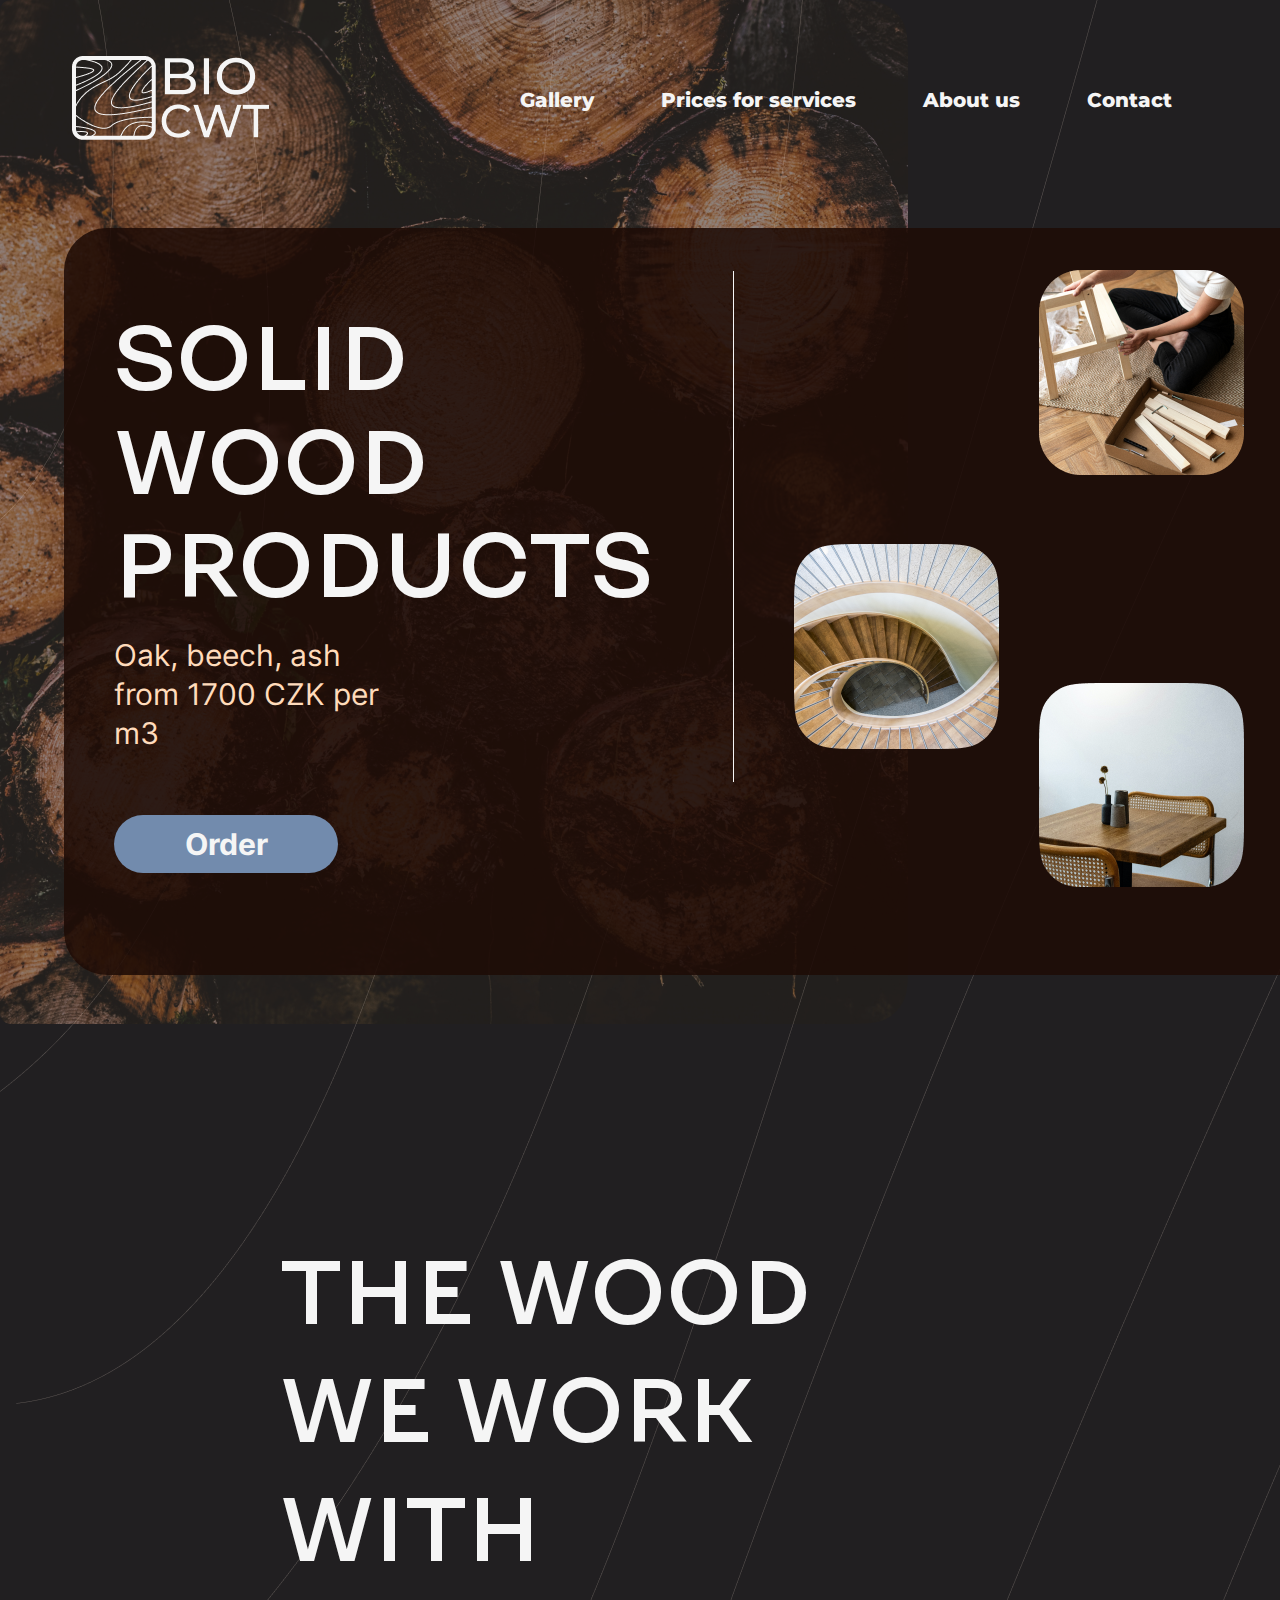
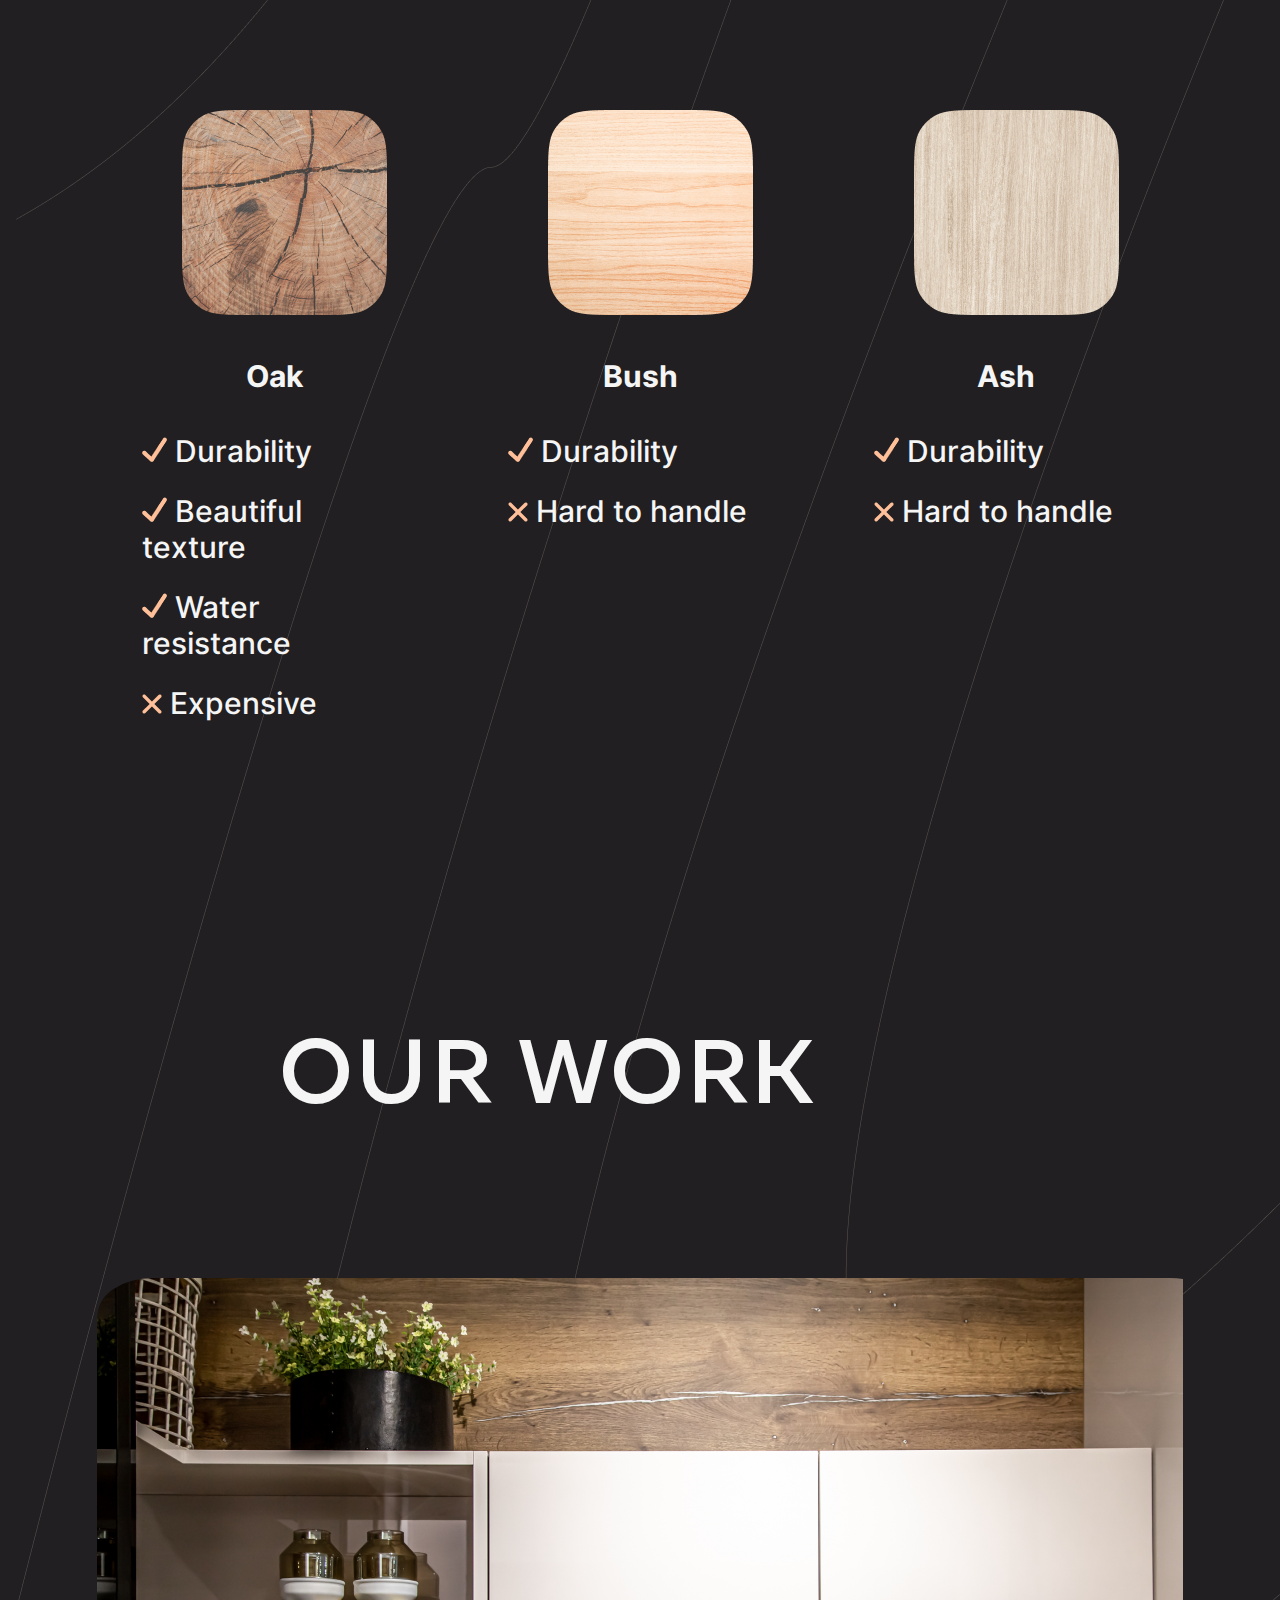
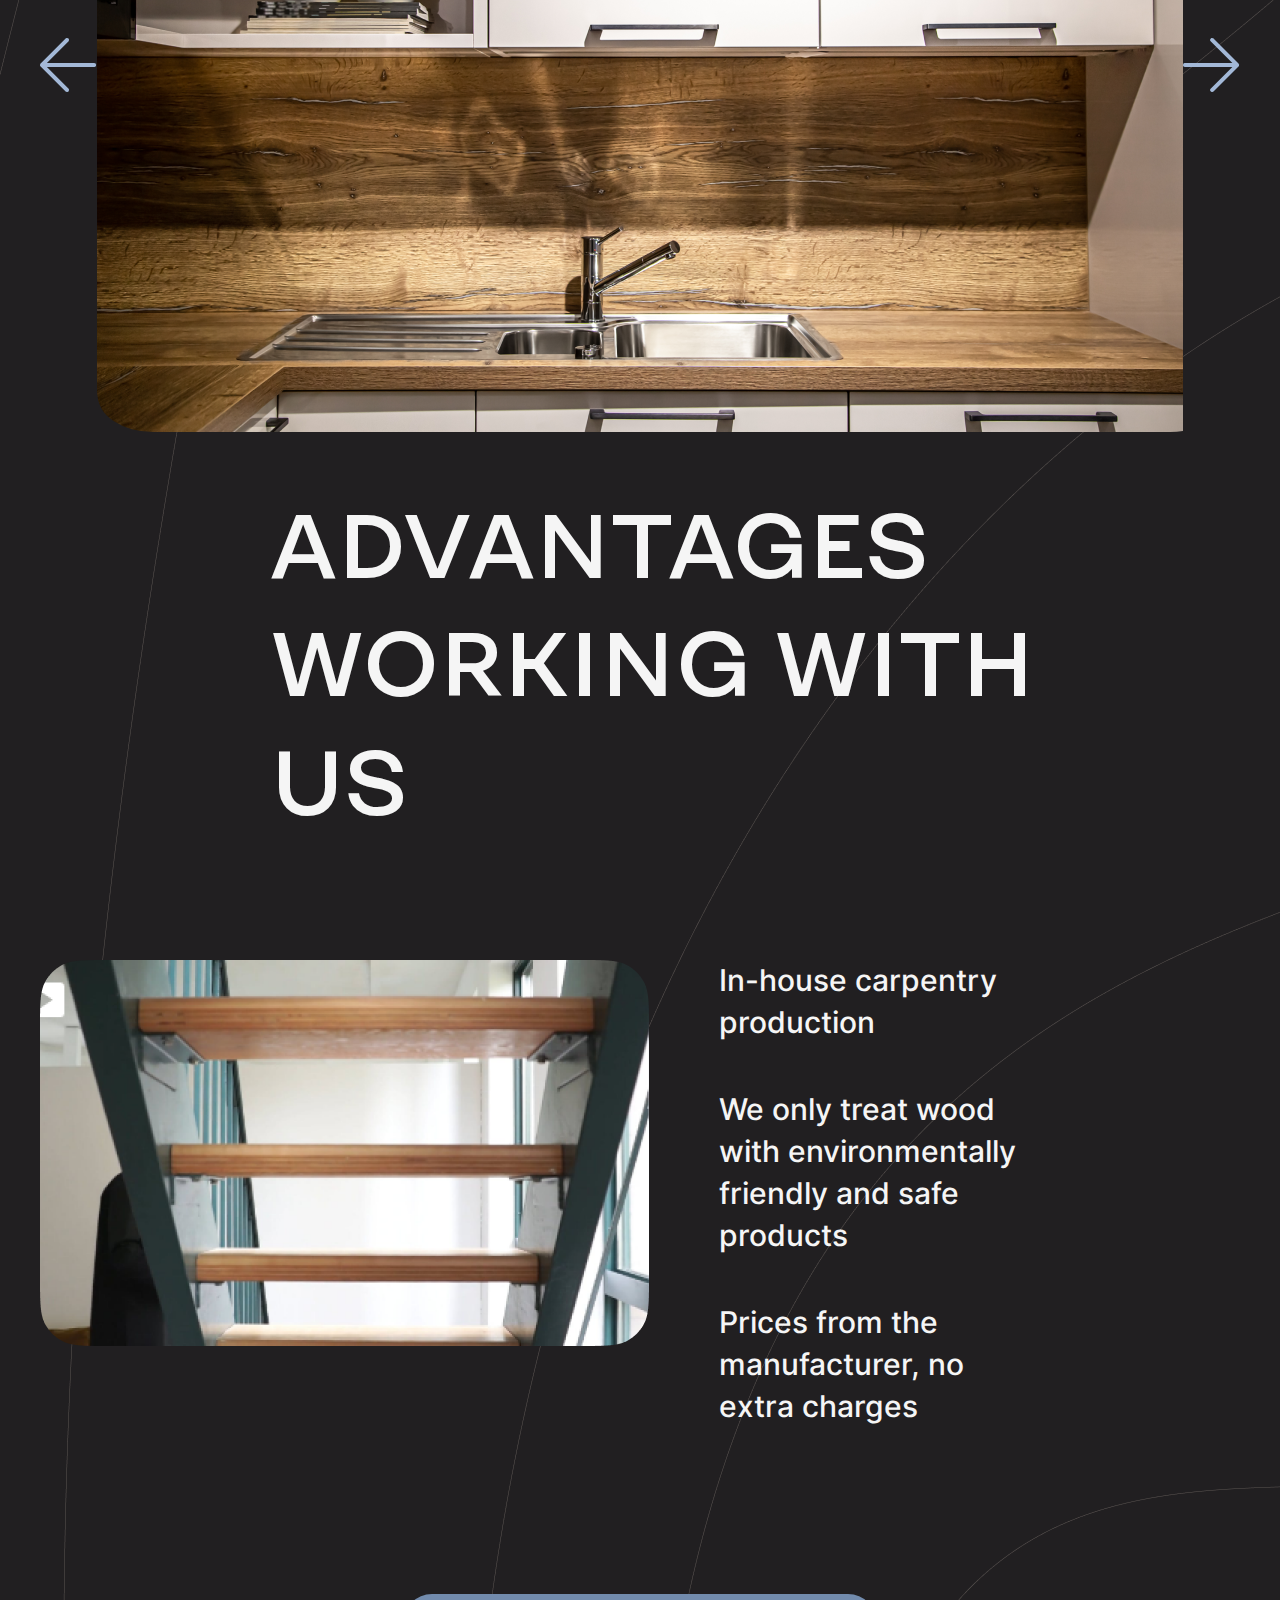
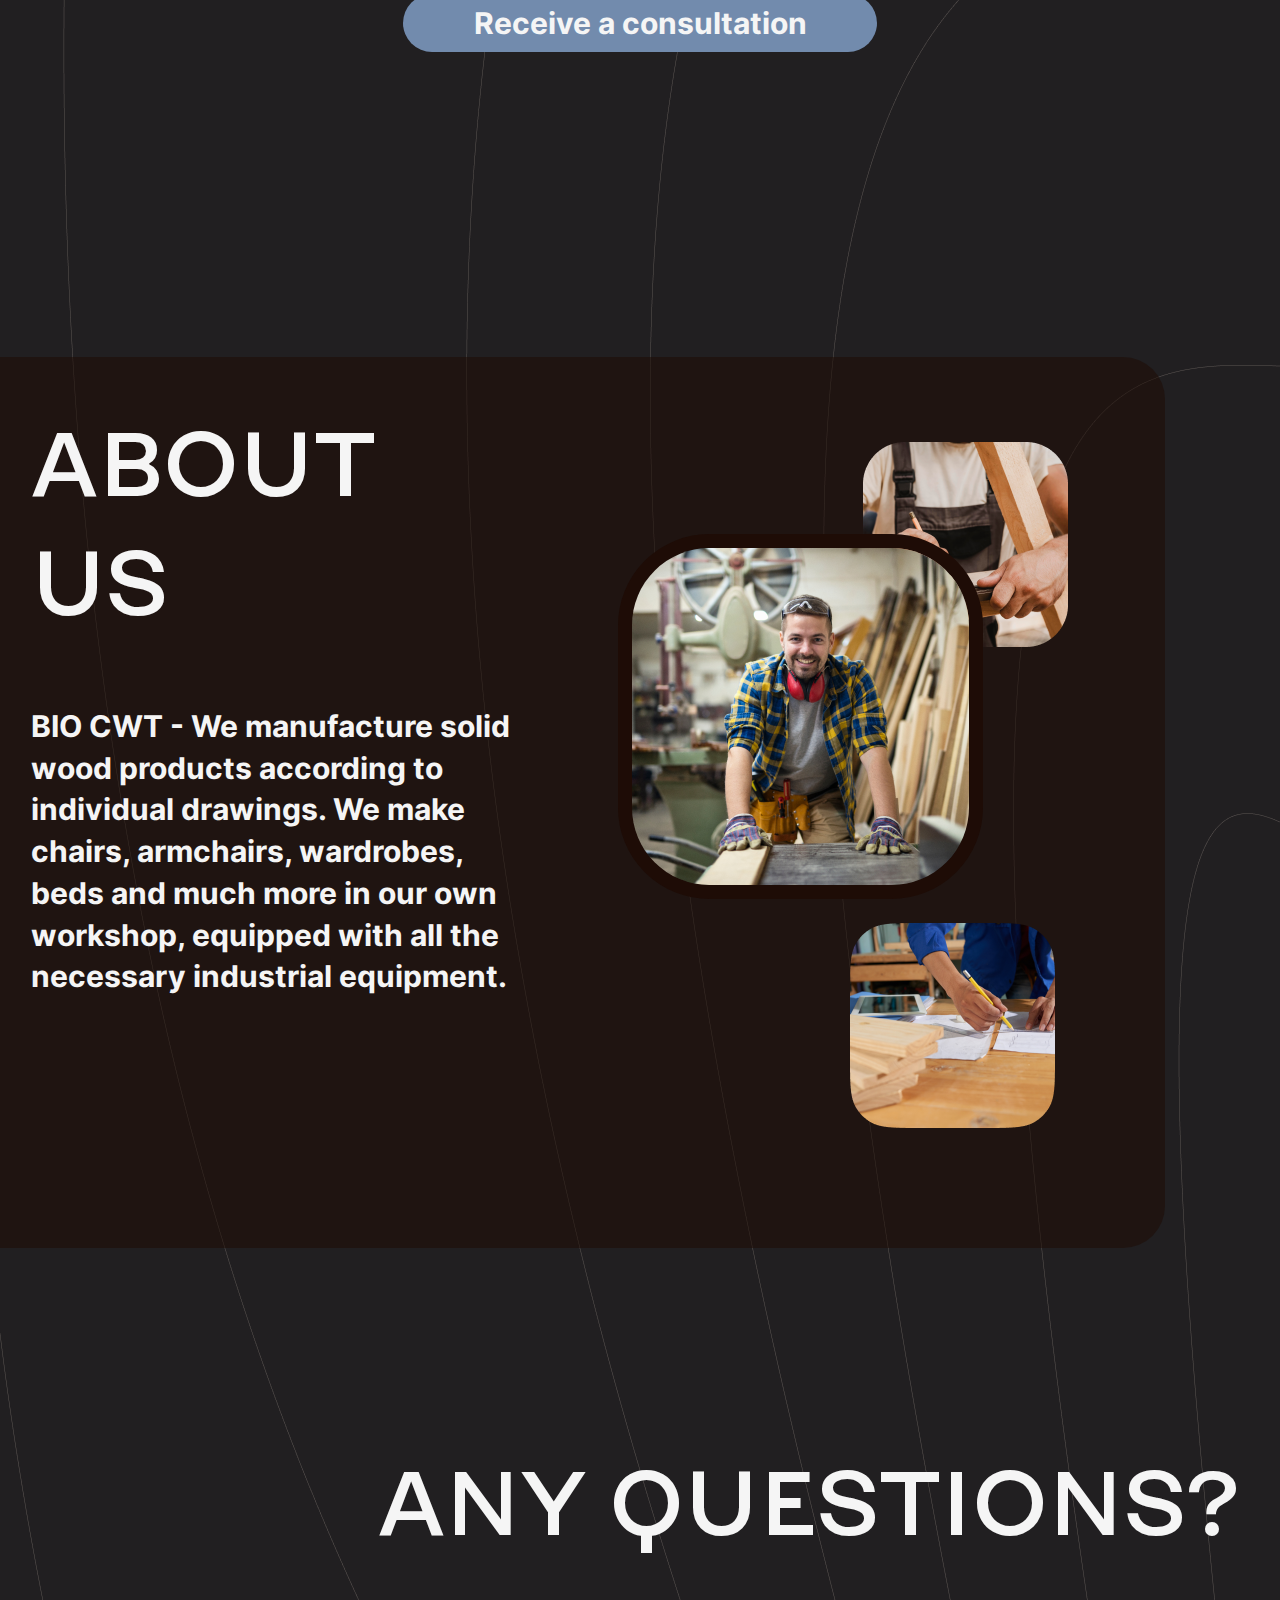
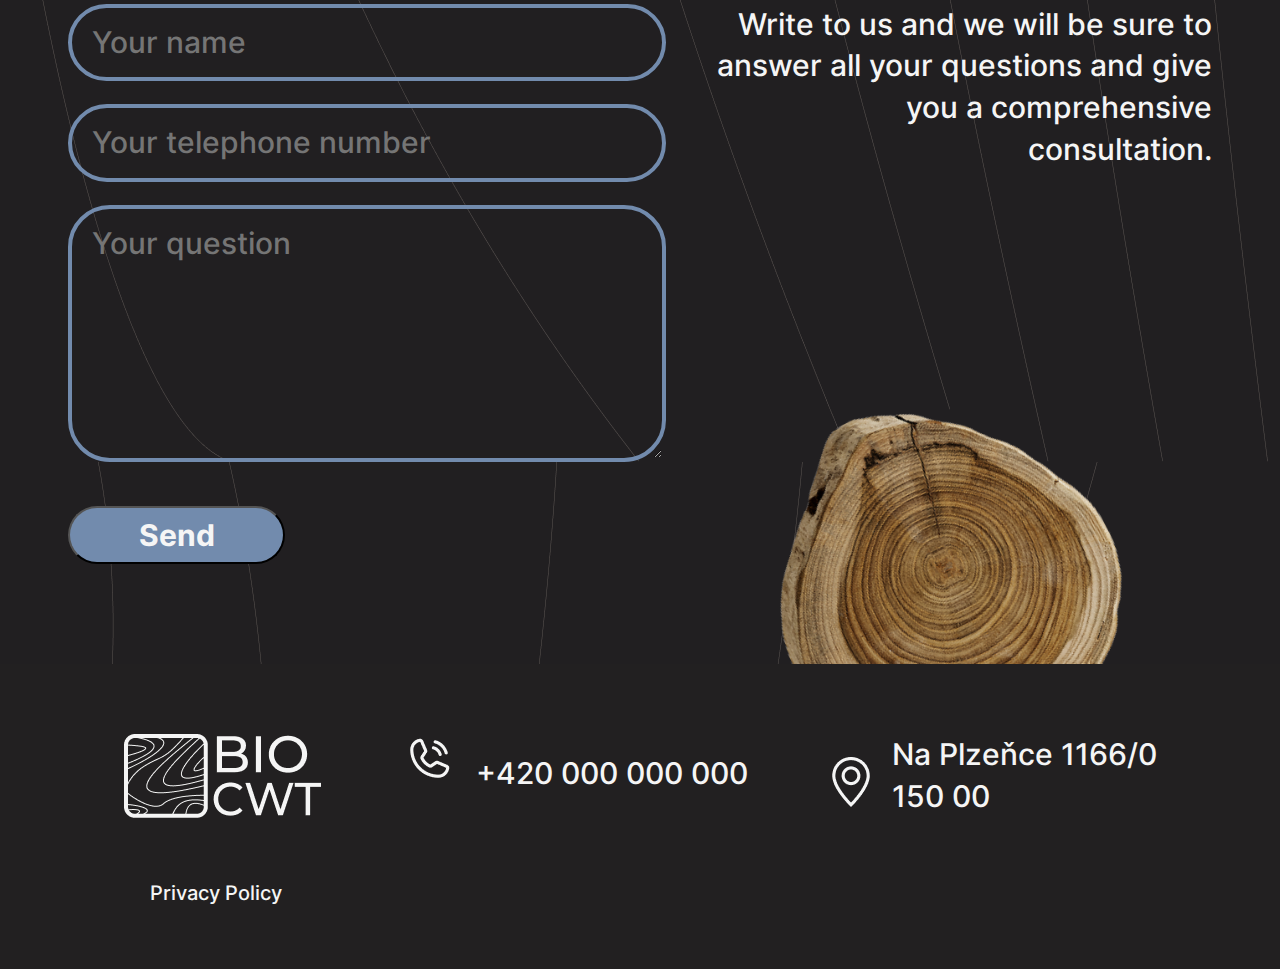
<file: index.html>
<!DOCTYPE html>
<html lang="en">
<head>
    <meta charset="UTF-8">
    <meta http-equiv="X-UA-Compatible" content="IE=edge">
    <meta name="viewport" content="width=device-width, initial-scale=1.0">
    <title>BIO CWT</title>
    <link rel="stylesheet" href="./css/homestyle.css">
    <link rel="stylesheet" href="./css/media/homemedia.css">
    <link rel="icon" href="./images/home/image2.png">
    <meta name="keywords" content="Product, Oak, Bush">
    <meta name="description" content="SOLID WOOD PRODUCTS">
    <meta name="author" content="Vahan Avetisyan">
</head>
<body>
    <div class="web-site">
       <div class="back-cl">
        <div class="back-img">
            <header>
                <div class="container">
                    <nav>
                        <div class="nav-flex d-f">
                            <div class="nav-logo">
                                <a href="#"><img src="./images/home/logo.png" alt="logo-image"></a>
                            </div>
                            <div class="nav-menu">
                                <ul>
                                    <li><a href="./gallery.html">Gallery</a></li>
                                    <li><a href="./prices.html">Prices for services</a></li>
                                    <li><a href="./about.html">About us</a></li>
                                    <li><a href="./contact.html">Contact</a></li>
                                </ul>
                            </div>
                            <div class="nav-mobile__menu">
                                <div>
                                    <label for="toggle-menu"><img src="./images/home/menu-logo2.png" alt="logo-menu"></label>
                                </div>
                                <input type="checkbox" hidden id="toggle-menu">
                                <div class="mobile-menu-block">
                                    <div class="text-left"><label for="toggle-menu"><img src="./images/home/menu-logo.png" alt="logo-menu"></label></div>
                                    <div>
                                        <ul>
                                            <li class="mobile-menu-block-item">
                                                <a href="./gallery.html">Gallery</a>
                                            </li>
                                            <li class="mobile-menu-block-item">
                                                <a href="./prices.html">Prices for services</a>
                                            </li>
                                            <li class="mobile-menu-block-item">
                                                <a href="./about.html">About us</a>
                                            </li>
                                            <li class="mobile-menu-block-item">
                                                <a href="./contact.html">Contact</a>
                                            </li>
                                        <ul>
                                    </div>
                                </div>
                            </div>
                        </div>
                    </nav>
                </div>
                <div class="header-title">
                    <div class="hader-title__flex d-f">
                        <div class="title-block">
                            <h1>Solid wood products</h1>
                            <p>Oak, beech, ash from 1700 CZK per m3</p>
                            <a href="#">Order</a>
                        </div>
                        <div class="title-line">
                            <img src="./images/home/Line.png" alt="line-img">
                        </div>
                        <div class="title-line2">
                            <img src="./images/home/Linemedia.png" alt="line-img">
                        </div>
                        <div class="title-block__img">
                            <div class="title-img__flex d-f">
                                <div class="title-img1">
                                    <img src="./images/home/image.png" alt="image">
                                </div>
                                <div class="title-img2">
                                    <img src="./images/home/image2.png" alt="image">
                                    <img src="./images/home/image3.png" alt="image">
                                </div>
                            </div>
                        </div>
                    </div>
                </div>
            </header>
            <main>
                <section class="section1">
                    <div class="container">
                        <div class="section1-title">
                            <h2>THE WOOD WE WORK WITH</h2>
                        </div>
                        <div class="section1-flex d-f">
                            <div class="section1-block1">
                                <img src="./images/home/image4.png" alt="image">
                                <h4>Oak</h4>
                                <p><img src="./images/home/Vector.png" alt="image"> Durability</p>
                                <p><img src="./images/home/Vector.png" alt="image"> Beautiful <br> texture</p>
                                <p><img src="./images/home/Vector.png" alt="image"> Water resistance</p>
                                <p><img src="./images/home/Vectorx.png" alt="image"> Expensive</p>
                            </div>
                            <div class="section1-block2">
                                <img src="./images/home/image5.png" alt="image">
                                <h4>Bush</h4>
                                <p><img src="./images/home/Vector.png" alt="image"> Durability</p>
                                <p><img src="./images/home/Vectorx.png" alt="image"> Hard to handle</p>
                            </div>
                            <div class="section1-block3">
                                <img src="./images/home/image6.png" alt="image">
                                <h4>Ash</h4>
                                <p><img src="./images/home/Vector.png" alt="image"> Durability</p>
                                <p><img src="./images/home/Vectorx.png" alt="image"> Hard to handle</p>
                            </div>
                        </div>
                    </div>
                </section>
                <section class="section2">
                    <div class="container">
                        <div class="section2-title">
                            <h3>Our work</h3>
                        </div>
                        <div class="section2-flex d-f">
                            <img src="./images/home/left.png" class="slider-next" alt="img-left">
                        <div class="slider">
                            <div class="slider-line">
                                <img src="./images/home/image7.png" alt="slide1-img">
                                <img src="./images/home/slayd.jpg" alt="slide2-img">
                                <img src="./images/home/slayd2.jpg" alt="slide3-img">
                            </div>
                        </div>
                        <img src="./images/home/right.png" class= "slider-prev" alt="img-right">
                        </div>
                    </div>
                </section>
                <section class="section3">
                    <div class="container">
                        <div class="section3-title">
                            <h3>Advantages working with us</h3>
                        </div>
                        <div class="section3-flex d-f">
                            <div class="section3-img">
                                <img src="./images/home/image9.png" alt="image">
                            </div>
                            <div class="section3-text">
                                <p>In-house carpentry production</p>
                                <p>We only treat wood with environmentally friendly and safe products</p>
                                <p>Prices from the manufacturer, no extra charges</p>
                            </div>
                        </div>
                        <div class="section3-button t-c">
                            <a href="#">Receive a consultation</a>
                        </div>
                    </div>
                </section>
                <section class="section4">
                    <div class="section4-flex d-f">
                        <div class="section4-title">
                            <h4>About us</h4>
                            <p>BIO CWT  - We manufacture solid wood products according to individual drawings.
                                We make chairs, armchairs, wardrobes, beds and much more in our own workshop,
                                equipped with all the necessary industrial equipment.</p>
                        </div>
                        <div class="section4-img t-c">
                            <img src="./images/home/image10.png" alt="image">
                            <img src="./images/home/image11.png" alt="image">
                            <img src="./images/home/image12.png" alt="image">
                        </div>
                    </div>
                </section>
                <section class="section5">
                    <div class="container">
                        <div class="section5-title">
                            <h4>Any questions?</h4>
                        </div>
                        <div class="section5-flex d-f">
                            <div class="section5-inputs">
                                <form action="#" method="post">
                                    <input type="text" name="Name" placeholder="Your name">
                                    <input type="tel" name="Telephone" placeholder="Your telephone number">
                                    <textarea name="Comment" placeholder="Your question"></textarea>
                                    <button>Send</button>
                                </form>
                            </div>
                            <div class="section5-text">
                                <p>Write to us and we will be sure to answer all your questions
                                    and give you a comprehensive consultation.</p>
                                <img src="./images/home/image13.png" alt="image">
                            </div>
                        </div>
                    </div>
                </section>
            </main>
            <footer>
                <div class="container">
                    <div class="footer-flex d-f">
                        <div class="footer-logo">
                            <a href="#"><img src="./images/home/logofooter.png" alt="logo"></a>
                        </div>
                        <div class="footer-tel">
                            <img src="./images/home/call.png" alt="call-img">
                            <a href="#"> +420 000 000 000</a>
                        </div>
                        <div class="footer-nav">
                            <img src="./images/home/nav.png" alt="nav-img">
                            <a href="#">Na Plzeňce 1166/0 <br> 150 00</a>
                        </div>
                    </div>
                    <div class="footer-pol">
                        <a href="#">Privacy Policy</a>
                    </div>
                </div>
            </footer>
        </div>
       </div>
    </div>
    <script src="./js/script.js"></script>
</body>
</html>
</file>
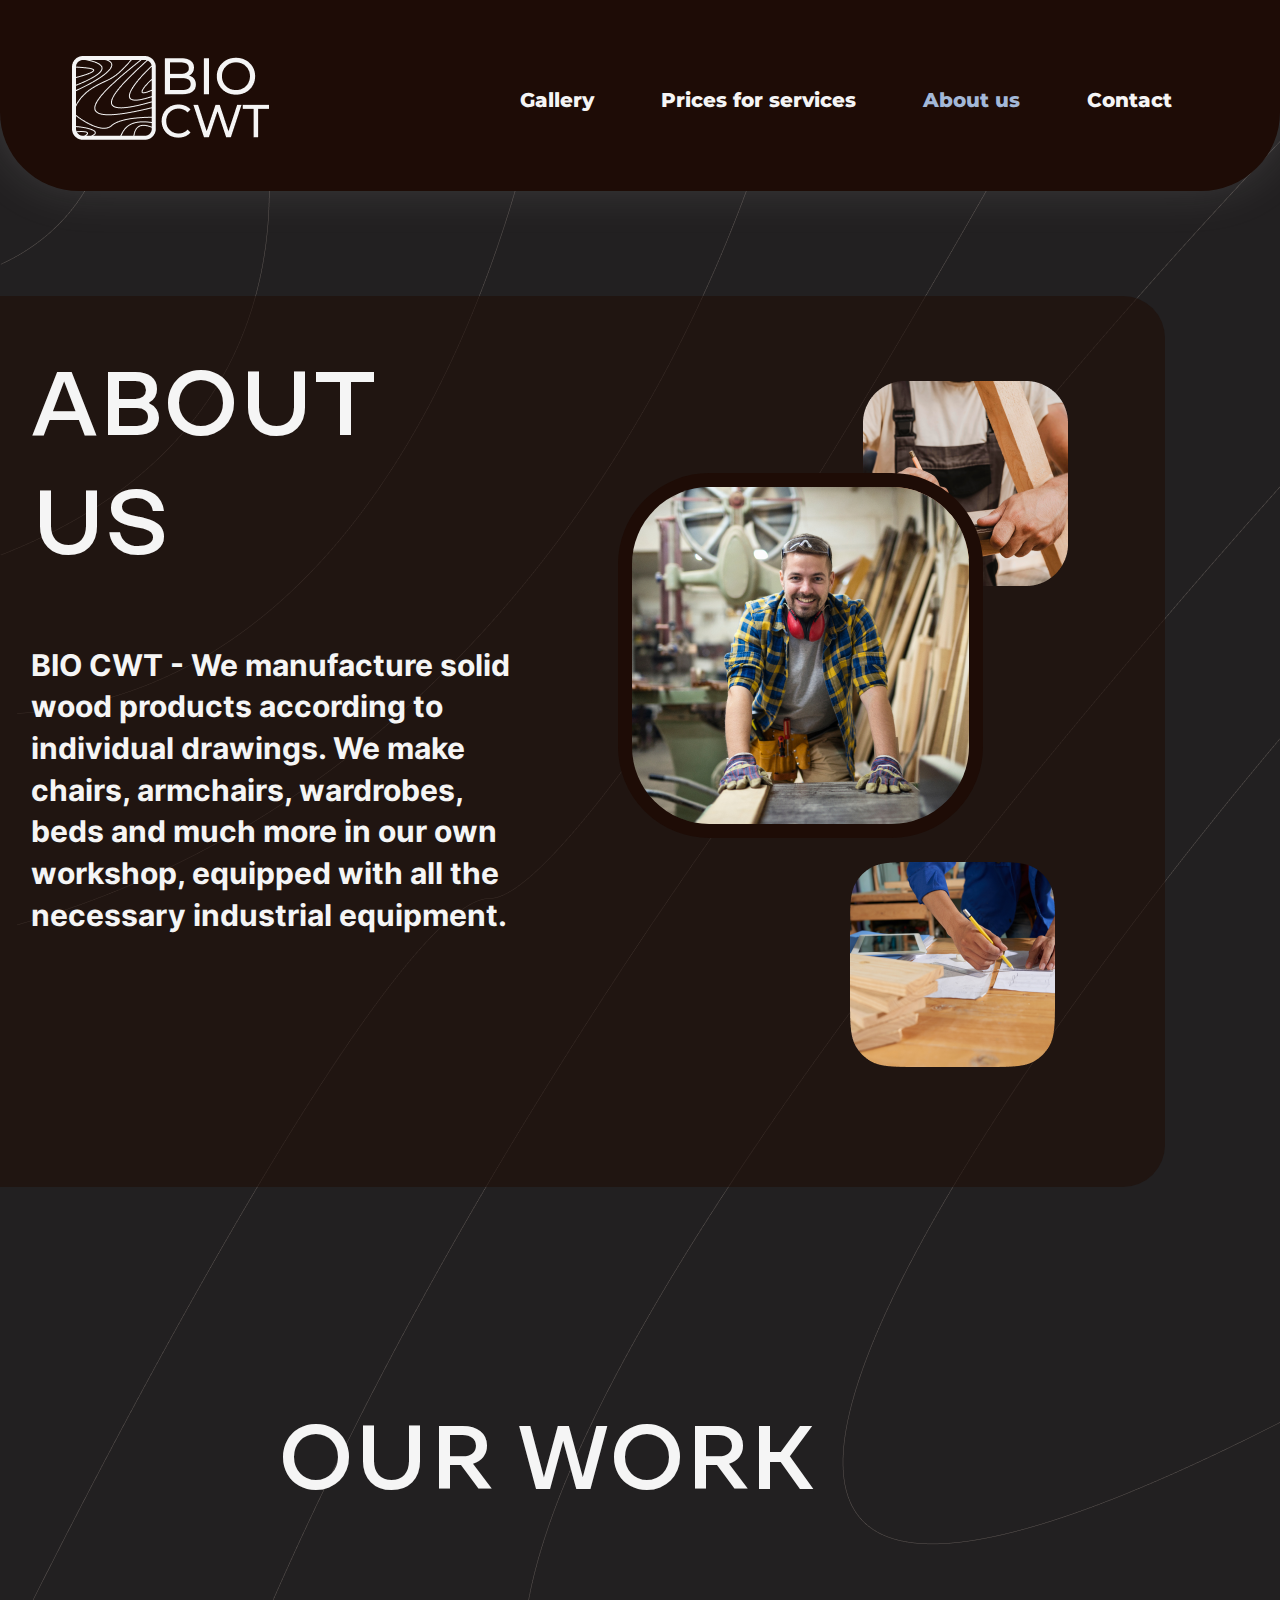
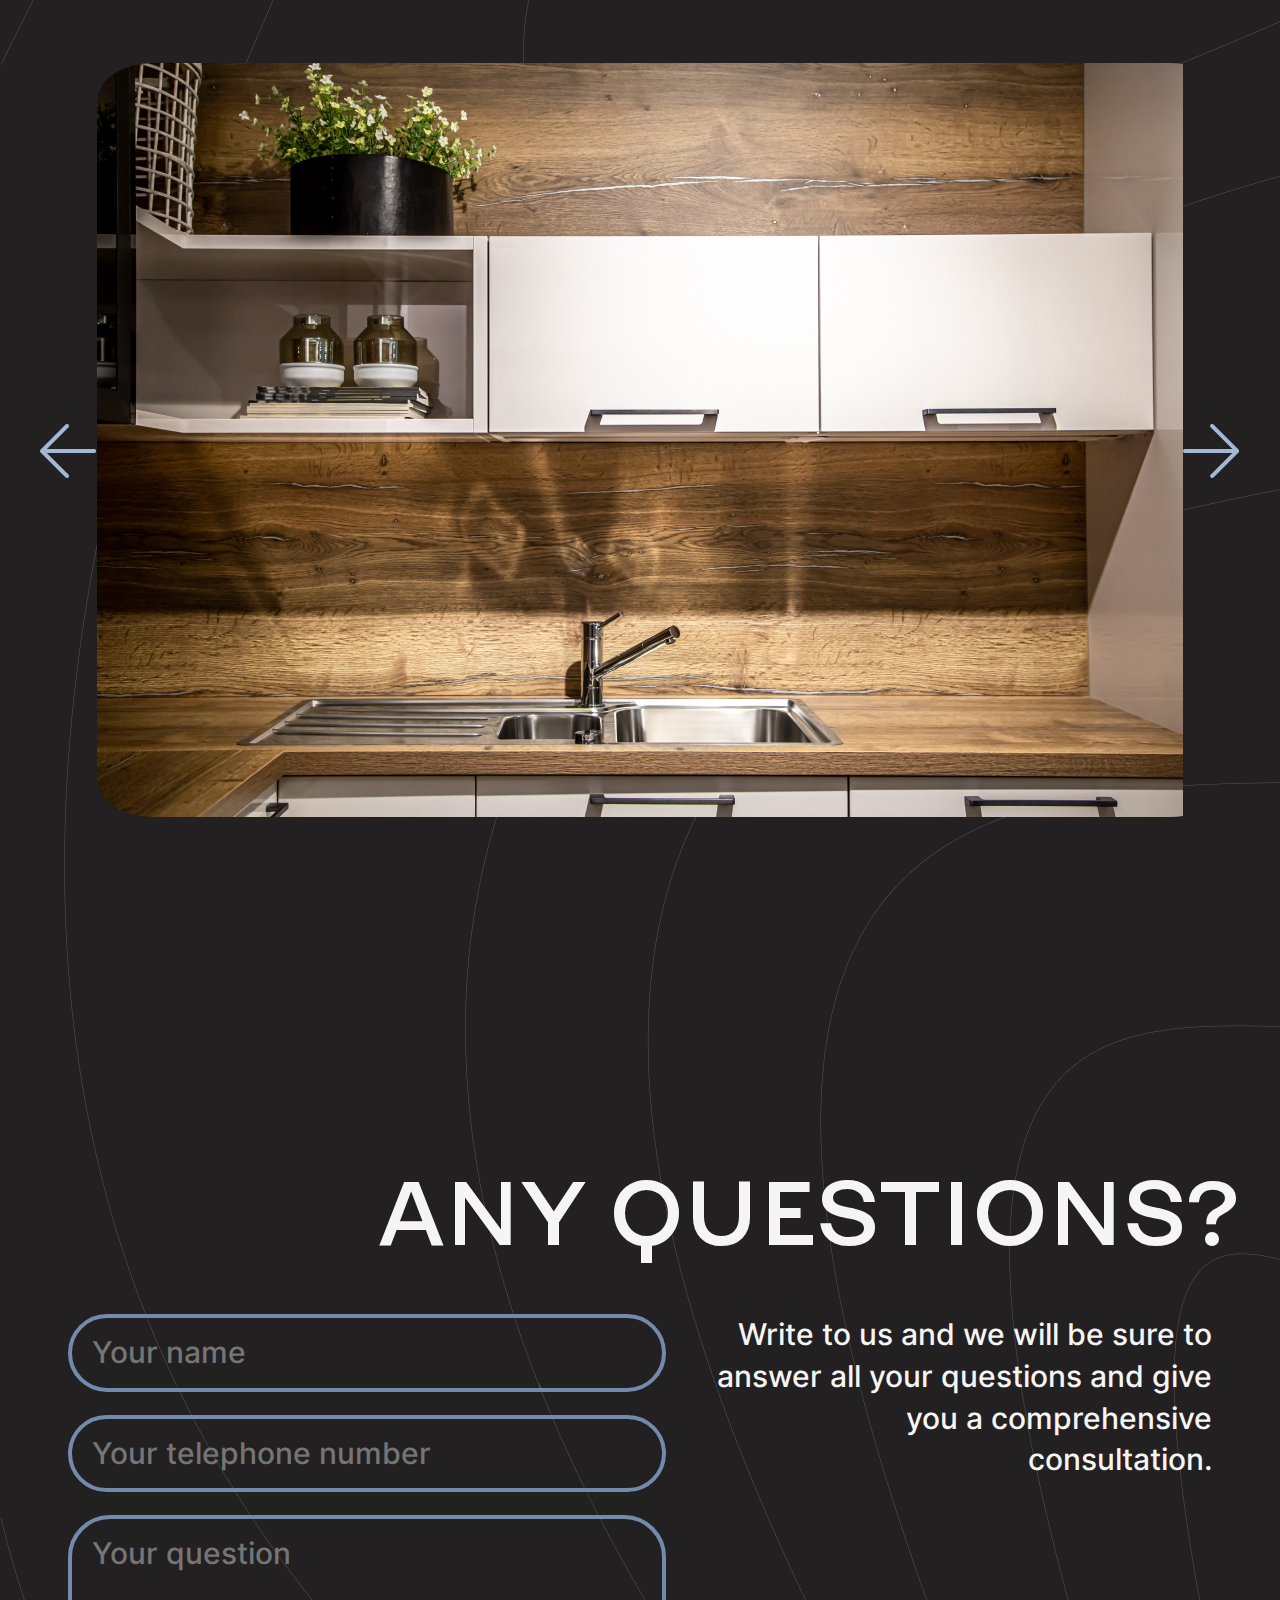
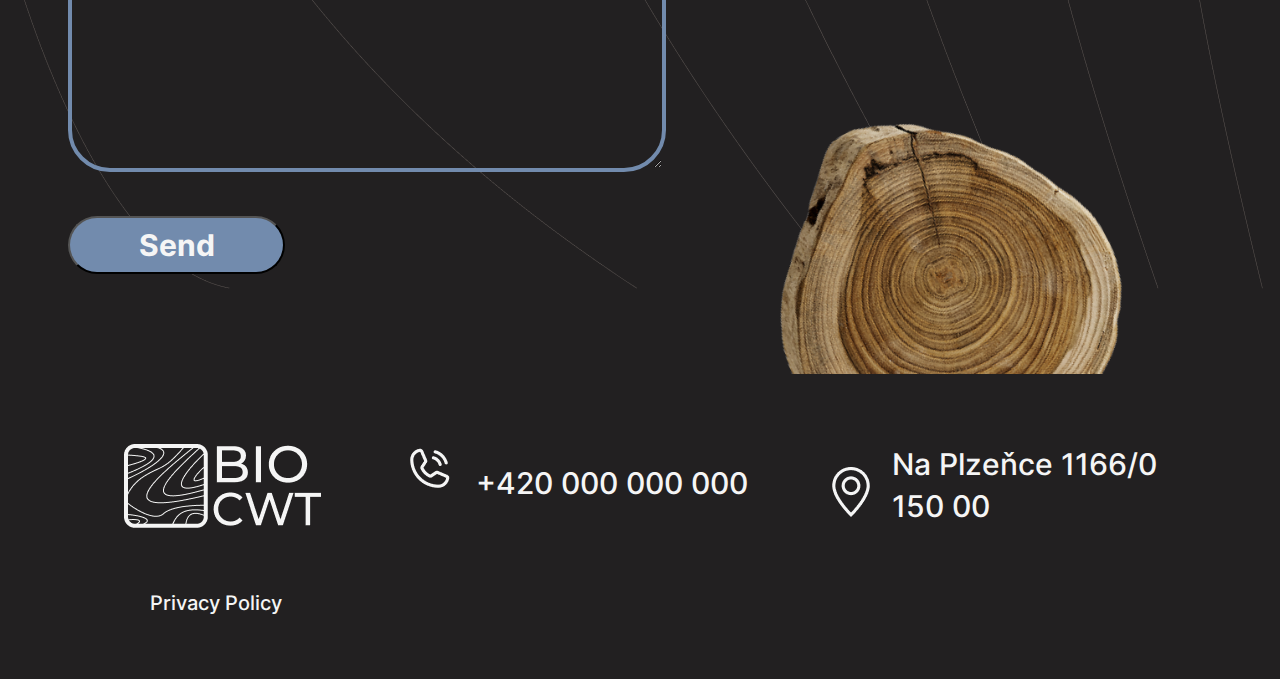
<file: about.html>
<!DOCTYPE html>
<html lang="en">
<head>
    <meta charset="UTF-8">
    <meta http-equiv="X-UA-Compatible" content="IE=edge">
    <meta name="viewport" content="width=device-width, initial-scale=1.0">
    <title>About</title>
    <link rel="stylesheet" href="./css/about.css">
    <link rel="icon" href="./images/home/image2.png">
    <link rel="stylesheet" href="./css/media/aboutmedia.css">
    <meta name="keywords" content="Product, Oak, Bush">
    <meta name="description" content="SOLID WOOD PRODUCTS">
    <meta name="author" content="Vahan Avetisyan">
</head>
<body>
    <div class="web-site">
        <div class="back-cl">
            <header>
                <div class="nav-bg">
                    <div class="container">
                        <nav>
                            <div class="nav-flex d-f">
                                <div class="nav-logo">
                                    <a href="./index.html"><img src="./images/home/logo.png" alt="logo-image"></a>
                                </div>
                                <div class="nav-menu">
                                    <ul>
                                        <li><a href="./gallery.html">Gallery</a></li>
                                        <li><a href="./prices.html">Prices for services</a></li>
                                        <li><a href="#">About us</a></li>
                                        <li><a href="./contact.html">Contact</a></li>
                                    </ul>
                                </div>
                                <div class="nav-mobile__menu">
                                    <div>
                                        <label for="toggle-menu"><img src="./images/home/menu-logo2.png" alt="logo-menu"></label>
                                    </div>
                                    <input type="checkbox" hidden id="toggle-menu">
                                    <div class="mobile-menu-block">
                                        <div class="text-left"><label for="toggle-menu"><img src="./images/home/menu-logo.png" alt="logo-menu"></label></div>
                                        <div>
                                            <ul>
                                                <li class="mobile-menu-block-item">
                                                    <a href="./gallery.html">Gallery</a>
                                                </li>
                                                <li class="mobile-menu-block-item">
                                                    <a href="./prices.html">Prices for services</a>
                                                </li>
                                                <li class="mobile-menu-block-item">
                                                    <a href="#">About us</a>
                                                </li>
                                                <li class="mobile-menu-block-item">
                                                    <a href="./contact.html">Contact</a>
                                                </li>
                                            <ul>
                                        </div>
                                    </div>
                                </div>
                            </div>
                        </nav>
                    </div>
                </div>
            </header>
            <main>
                <section class="section1">
                    <div class="section1-flex d-f">
                        <div class="section1-title">
                            <h4>About us</h4>
                            <p>BIO CWT  - We manufacture solid wood products according to individual drawings.
                                We make chairs, armchairs, wardrobes, beds and much more in our own workshop,
                                equipped with all the necessary industrial equipment.</p>
                        </div>
                        <div class="section1-img t-c">
                            <img src="./images/about/image10.png" alt="image">
                            <img src="./images/about/image11.png" alt="image">
                            <img src="./images/about/image12.png" alt="image">
                        </div>
                    </div>
                </section>
                <section class="section2">
                    <div class="container">
                        <div class="section2-title">
                            <h3>Our work</h3>
                        </div>
                        <div class="section2-flex d-f">
                            <img src="./images/home/left.png" class="slider-next" alt="img-left">
                        <div class="slider">
                            <div class="slider-line">
                                <img src="./images/home/image7.png" alt="slide1-img">
                                <img src="./images/home/slayd.jpg" alt="slide2-img">
                                <img src="./images/home/slayd2.jpg" alt="slide3-img">
                            </div>
                        </div>
                        <img src="./images/home/right.png" class= "slider-prev" alt="img-right">
                        </div>
                    </div>
                </section>
                <section class="section3">
                    <div class="container">
                        <div class="section3-title">
                            <h4>Any questions?</h4>
                        </div>
                        <div class="section3-flex d-f">
                            <div class="section3-inputs">
                                <form action="#" method="post">
                                    <input type="text" name="Name" placeholder="Your name">
                                    <input type="tel" name="Telephone" placeholder="Your telephone number">
                                    <textarea name="Comment" placeholder="Your question"></textarea>
                                    <button>Send</button>
                                </form>
                            </div>
                            <div class="section3-text">
                                <p>Write to us and we will be sure to answer all your questions
                                    and give you a comprehensive consultation.</p>
                                <img src="./images/about/image13.png" alt="image">
                            </div>
                        </div>
                    </div>
                </section>
            </main>
            <footer>
                <div class="container">
                    <div class="footer-flex d-f">
                        <div class="footer-logo">
                            <a href="#"><img src="./images/about/logofooter.png" alt="logo"></a>
                        </div>
                        <div class="footer-tel">
                            <img src="./images/about/call.png" alt="call-img">
                            <a href="#"> +420 000 000 000</a>
                        </div>
                        <div class="footer-nav">
                            <img src="./images/about/nav.png" alt="nav-img">
                            <a href="#">Na Plzeňce 1166/0 <br> 150 00</a>
                        </div>
                    </div>
                    <div class="footer-pol">
                        <a href="#">Privacy Policy</a>
                    </div>
                </div>
            </footer>
        </div>
    </div>
    <script src="./js/script.js"></script>
</body>
</html>
</file>
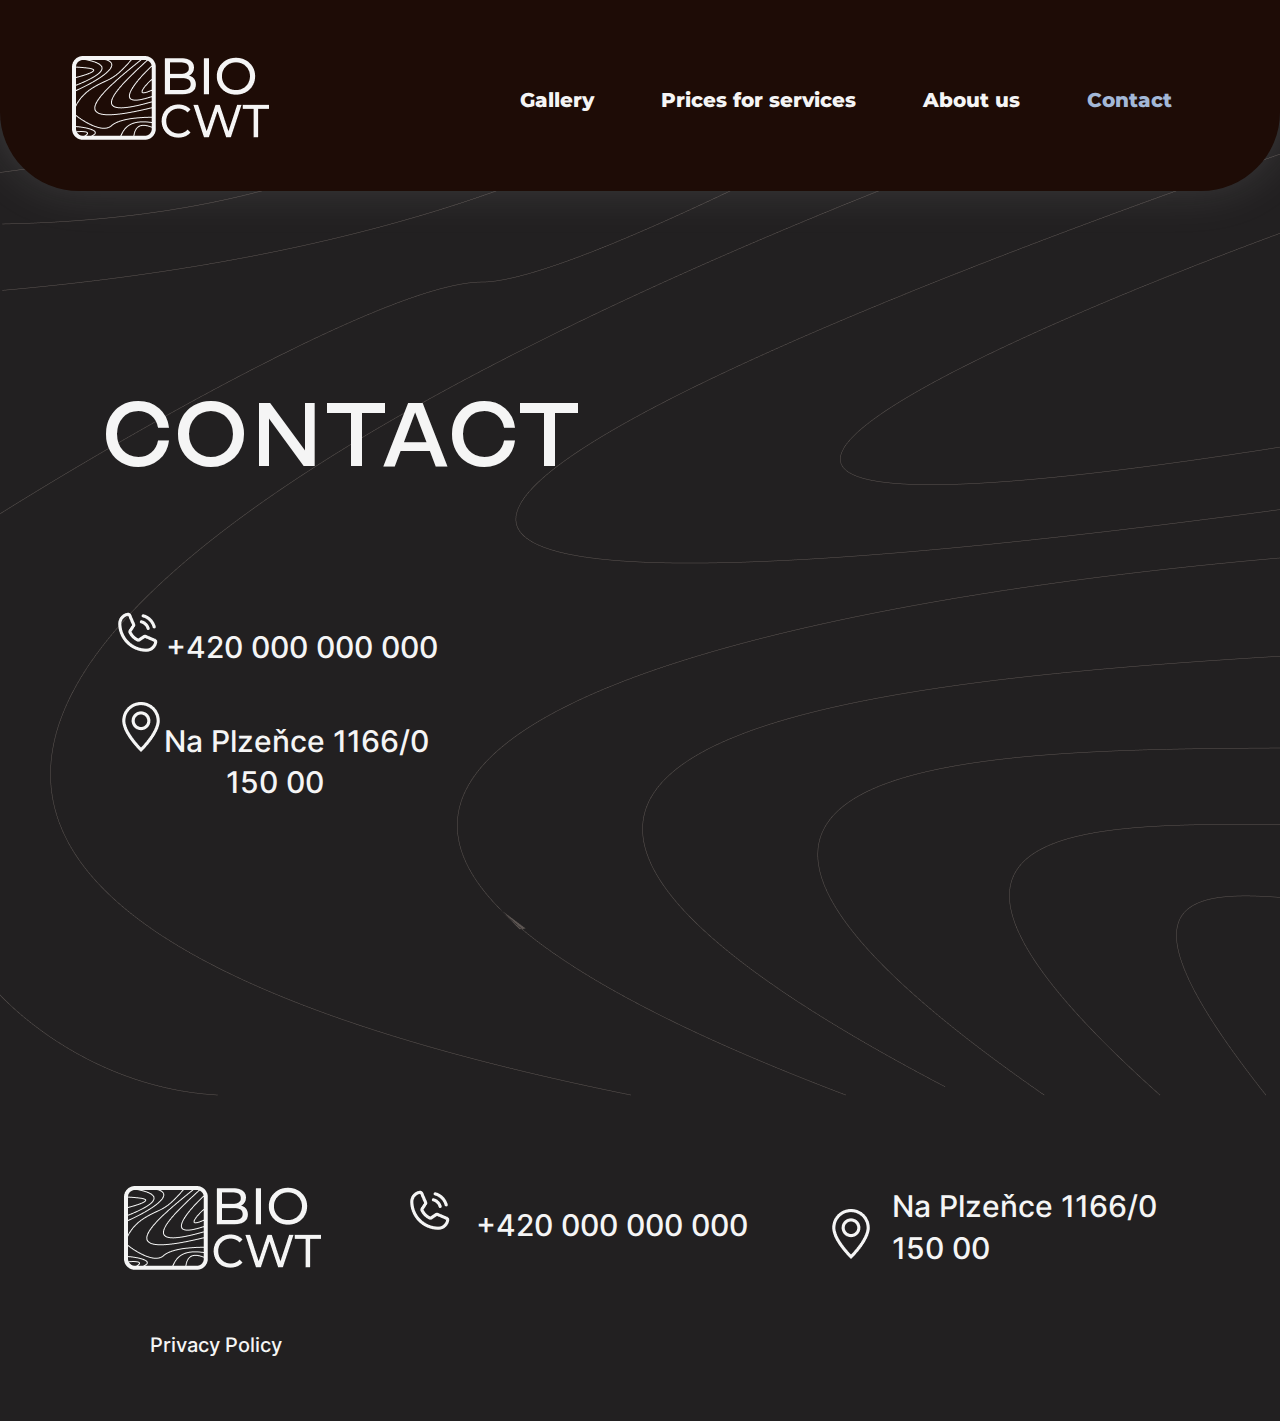
<file: contact.html>
<!DOCTYPE html>
<html lang="en">
<head>
    <meta charset="UTF-8">
    <meta http-equiv="X-UA-Compatible" content="IE=edge">
    <meta name="viewport" content="width=device-width, initial-scale=1.0">
    <title>Contact</title>
    <link rel="stylesheet" href="./css/contact.css">
    <link rel="icon" href="./images/home/image2.png">
    <link rel="stylesheet" href="./css/media/contactmedia.css">
    <meta name="keywords" content="Product, Oak, Bush">
    <meta name="description" content="SOLID WOOD PRODUCTS">
    <meta name="author" content="Vahan Avetisyan">
</head>
<body>
    <div class="web-site">
        <div class="back-cl">
            <header>
                <div class="nav-bg">
                    <div class="container">
                        <nav>
                            <div class="nav-flex d-f">
                                <div class="nav-logo">
                                    <a href="./index.html"><img src="./images/gallery/logo.png" alt="logo-image"></a>
                                </div>
                                <div class="nav-menu">
                                    <ul>
                                        <li><a href="./gallery.html">Gallery</a></li>
                                        <li><a href="./prices.html">Prices for services</a></li>
                                        <li><a href="./about.html">About us</a></li>
                                        <li><a href="#">Contact</a></li>
                                    </ul>
                                </div>
                                <div class="nav-mobile__menu">
                                    <div>
                                        <label for="toggle-menu"><img src="./images/gallery/menu-logo2.png" alt="logo-menu"></label>
                                    </div>
                                    <input type="checkbox" hidden id="toggle-menu">
                                    <div class="mobile-menu-block">
                                        <div class="text-left"><label for="toggle-menu"><img src="./images/gallery/menu-logo.png" alt="logo-menu"></label></div>
                                        <div>
                                            <ul>
                                                <li class="mobile-menu-block-item">
                                                    <a href="./gallery.html">Gallery</a>
                                                </li>
                                                <li class="mobile-menu-block-item">
                                                    <a href="./prices.html">Prices for services</a>
                                                </li>
                                                <li class="mobile-menu-block-item">
                                                    <a href="./about.html">About us</a>
                                                </li>
                                                <li class="mobile-menu-block-item">
                                                    <a href="#">Contact</a>
                                                </li>
                                            <ul>
                                        </div>
                                    </div>
                                </div>
                            </div>
                        </nav>
                    </div>
                </div>
            </header>
            <main>
                <section class="section1">
                    <div class="container">
                        <div class="section1-flex d-f">
                            <div class="section1-title t-c">
                                <h1>Contact</h1>
                                <div class="title-info">
                                    <div class="info-tel">
                                        <img src="./images/contact/call.png" alt="image-tel">
                                        <a href="#">+420 000 000 000</a>
                                    </div>
                                    <div class="info-nav">
                                        <img src="./images/contact/nav.png" alt="image-nav">
                                        <a href="#">Na Plzeňce 1166/0 <br>150 00</a>
                                    </div>
                                </div>
                            </div>
                            <div class="section1-map">
                                <iframe class="mapw" src="https://www.google.com/maps/embed?pb=!1m18!1m12!1m3!1d3020.8962600260006!2d43.83785705636483!3d40.7862947718788!2m3!1f0!2f0!
                                3f0!3m2!1i1024!2i768!4f13.1!3m3!1m2!1s0x4041fbed15cdb0cb%3A0xea64b7ee5515c5de!2sGyumri%20Technology%20Center!5e0!3m2!1sru!2s!4v1668609439824!5m2!1sru!2s"
                                 width="600" height="450" style="border:0;" allowfullscreen="" loading="lazy" referrerpolicy="no-referrer-when-downgrade"></iframe>
                            </div>
                        </div>
                    </div>
                </section>
                <section class="section2">
                    <div class="container">
                        <div class="section2-title">
                            <h4>Any questions?</h4>
                        </div>
                        <div class="section2-flex d-f">
                            <div class="section2-inputs">
                                <form action="#" method="post">
                                    <input type="text" name="Name" placeholder="Your name">
                                    <input type="tel" name="Telephone" placeholder="Your telephone number">
                                    <textarea name="Comment" placeholder="Your question"></textarea>
                                    <button>Send</button>
                                </form>
                            </div>
                            <div class="section2-text">
                                <p>Write to us and we will be sure to answer all your questions
                                    and give you a comprehensive consultation.</p>
                                <img src="./images/home/image13.png" alt="image">
                            </div>
                        </div>
                    </div>
                </section>
            </main>
            <footer>
                <div class="container">
                    <div class="footer-flex d-f">
                        <div class="footer-logo">
                            <a href="#"><img src="./images/contact/logofooter.png" alt="logo"></a>
                        </div>
                        <div class="footer-tel">
                            <img src="./images/contact/call.png" alt="call-img">
                            <a href="#"> +420 000 000 000</a>
                        </div>
                        <div class="footer-nav">
                            <img src="./images/contact/nav.png" alt="nav-img">
                            <a href="#">Na Plzeňce 1166/0 <br> 150 00</a>
                        </div>
                    </div>
                    <div class="footer-pol">
                        <a href="#">Privacy Policy</a>
                    </div>
                </div>
            </footer>
        </div>
    </div>
</body>
</html>
</file>
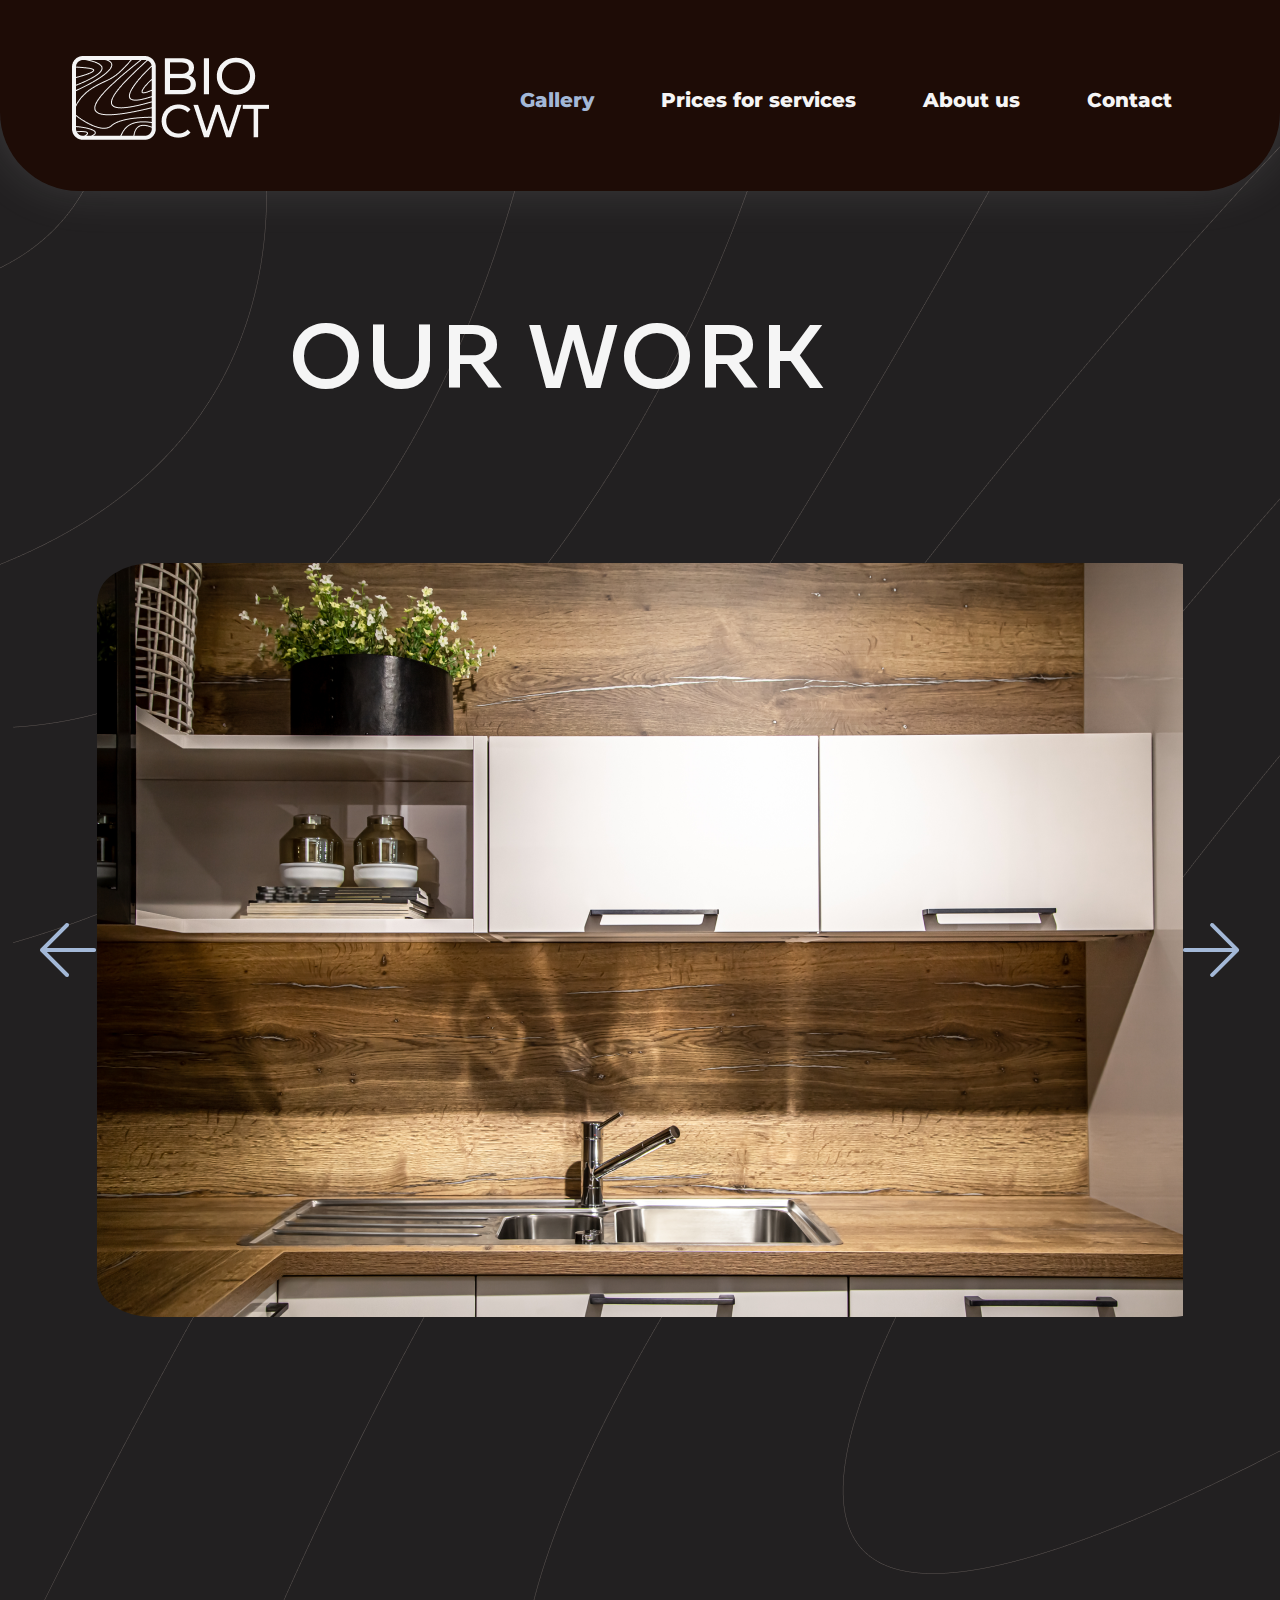
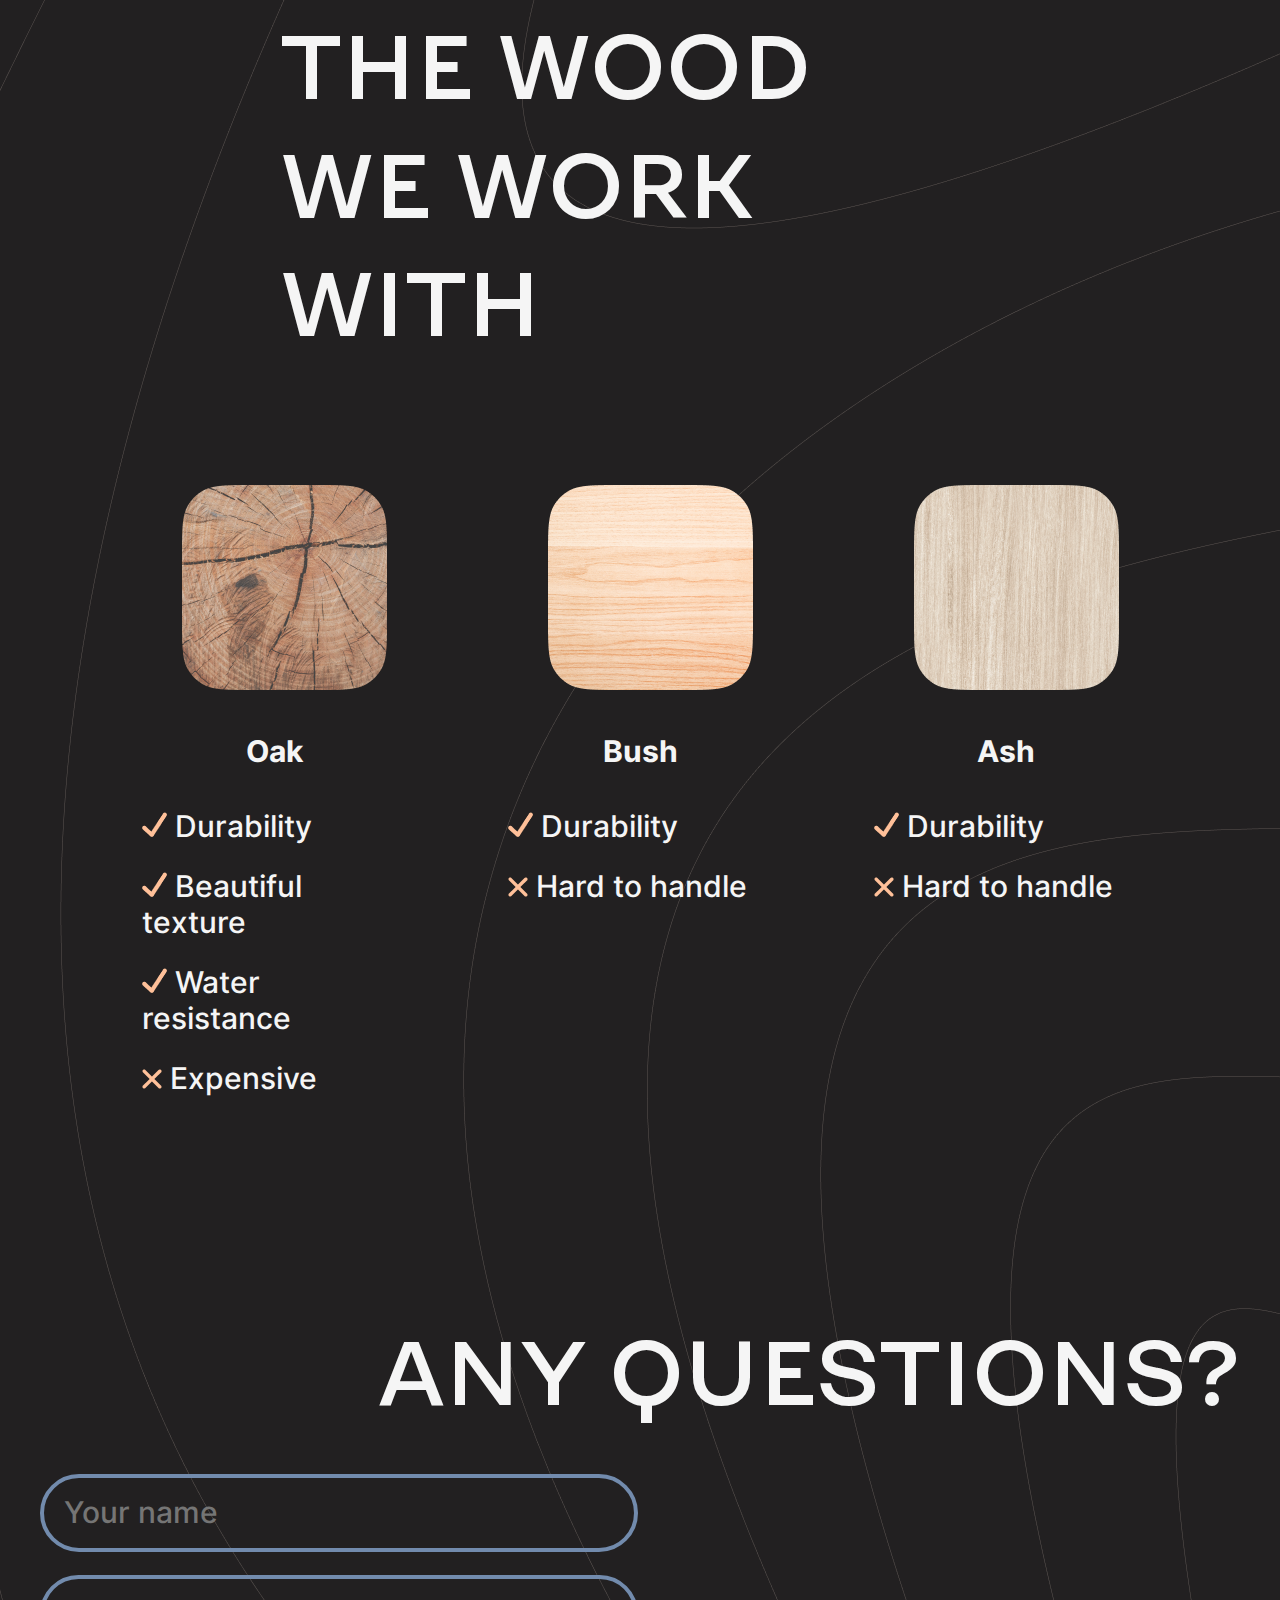
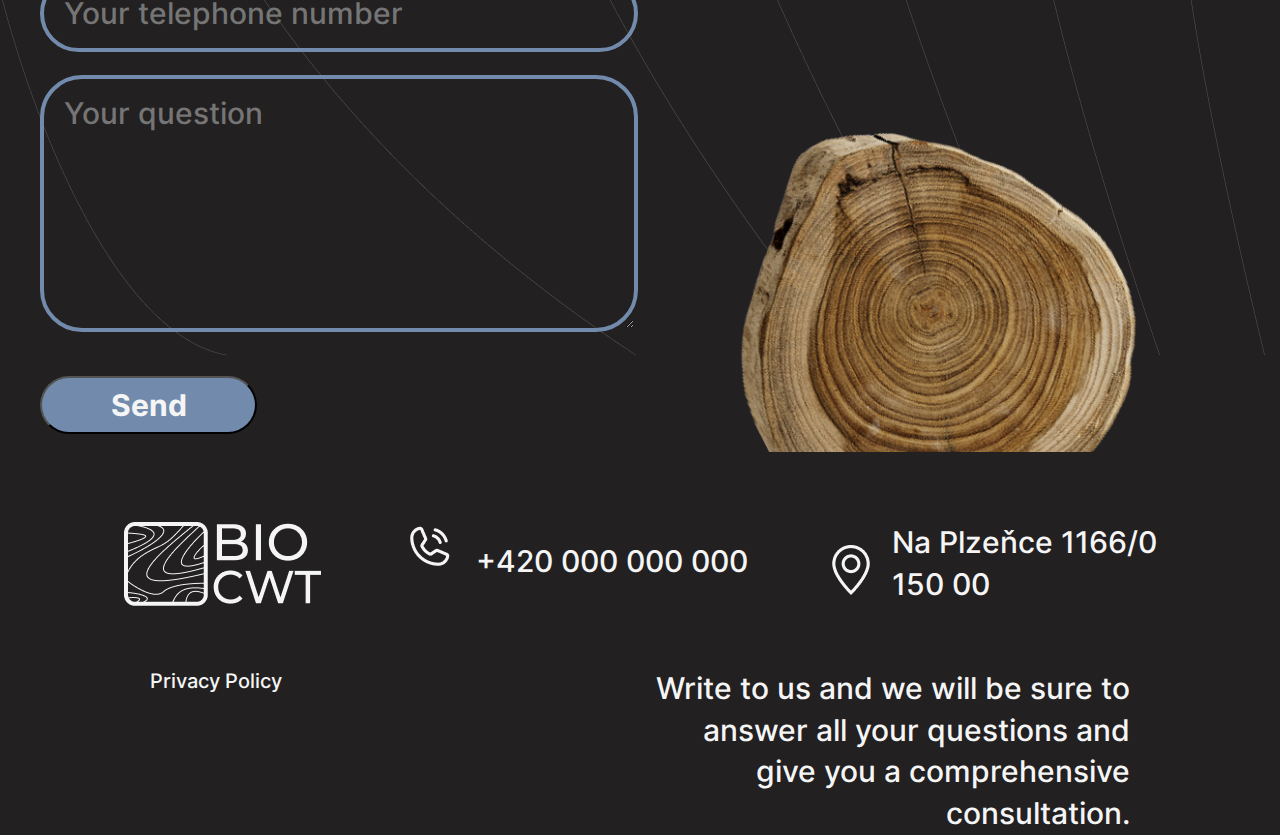
<file: gallery.html>
<!DOCTYPE html>
<html lang="en">
<head>
    <meta charset="UTF-8">
    <meta http-equiv="X-UA-Compatible" content="IE=edge">
    <meta name="viewport" content="width=device-width, initial-scale=1.0">
    <title>Gallery</title>
    <link rel="stylesheet" href="./css/gallery.css">
    <link rel="icon" href="./images/home/image2.png">
    <link rel="stylesheet" href="./css/media/gallerymedia.css">
    <meta name="keywords" content="Product, Oak, Bush">
    <meta name="description" content="SOLID WOOD PRODUCTS">
    <meta name="author" content="Vahan Avetisyan">
</head>
<body>
    <div class="web-site">
        <div class="back-cl">
            <header>
                <div class="nav-bg">
                    <div class="container">
                        <nav>
                            <div class="nav-flex d-f">
                                <div class="nav-logo">
                                    <a href="./index.html"><img src="./images/gallery/logo.png" alt="logo-image"></a>
                                </div>
                                <div class="nav-menu">
                                    <ul>
                                        <li><a href="#">Gallery</a></li>
                                        <li><a href="./prices.html">Prices for services</a></li>
                                        <li><a href="./about.html">About us</a></li>
                                        <li><a href="./contact.html">Contact</a></li>
                                    </ul>
                                </div>
                                <div class="nav-mobile__menu">
                                    <div>
                                        <label for="toggle-menu"><img src="./images/gallery/menu-logo2.png" alt="logo-menu"></label>
                                    </div>
                                    <input type="checkbox" hidden id="toggle-menu">
                                    <div class="mobile-menu-block">
                                        <div class="text-left"><label for="toggle-menu"><img src="./images/gallery/menu-logo.png" alt="logo-menu"></label></div>
                                        <div>
                                            <ul>
                                                <li class="mobile-menu-block-item">
                                                    <a href="#">Gallery</a>
                                                </li>
                                                <li class="mobile-menu-block-item">
                                                    <a href="./prices.html">Prices for services</a>
                                                </li>
                                                <li class="mobile-menu-block-item">
                                                    <a href="./about.html">About us</a>
                                                </li>
                                                <li class="mobile-menu-block-item">
                                                    <a href="./contact.html">Contact</a>
                                                </li>
                                            <ul>
                                        </div>
                                    </div>
                                </div>
                            </div>
                        </nav>
                    </div>
                </div>
            </header>
            <main>
                <section class="section1">
                    <div class="container">
                        <div class="section1-title">
                            <h3>Our work</h3>
                        </div>
                        <div class="section1-flex d-f">
                            <img src="./images/home/left.png" class="slider-next" alt="img-left">
                        <div class="slider">
                            <div class="slider-line">
                                <img src="./images/home/image7.png" alt="slide1-img">
                                <img src="./images/home/slayd.jpg" alt="slide2-img">
                                <img src="./images/home/slayd2.jpg" alt="slide3-img">
                            </div>
                        </div>
                        <img src="./images/home/right.png" class= "slider-prev" alt="img-right">
                        </div>
                    </div>
                </section>
                <section class="section2">
                    <div class="container">
                        <div class="section2-title">
                            <h2>THE WOOD WE WORK WITH</h2>
                        </div>
                        <div class="section2-flex d-f">
                            <div class="section2-block1">
                                <img src="./images/gallery/image4.png" alt="image">
                                <h4>Oak</h4>
                                <p><img src="./images/gallery/Vector.png" alt="image"> Durability</p>
                                <p><img src="./images/gallery/Vector.png" alt="image"> Beautiful <br> texture</p>
                                <p><img src="./images/gallery/Vector.png" alt="image"> Water resistance</p>
                                <p><img src="./images/gallery/Vectorx.png" alt="image"> Expensive</p>
                            </div>
                            <div class="section2-block2">
                                <img src="./images/gallery/image5.png" alt="image">
                                <h4>Bush</h4>
                                <p><img src="./images/gallery/Vector.png" alt="image"> Durability</p>
                                <p><img src="./images/gallery/Vectorx.png" alt="image"> Hard to handle</p>
                            </div>
                            <div class="section2-block3">
                                <img src="./images/gallery/image6.png" alt="image">
                                <h4>Ash</h4>
                                <p><img src="./images/gallery/Vector.png" alt="image"> Durability</p>
                                <p><img src="./images/gallery/Vectorx.png" alt="image"> Hard to handle</p>
                            </div>
                        </div>
                    </div>
                </section>
                <section class="section3">
                    <div class="container">
                        <div class="section3-title">
                            <h4>Any questions?</h4>
                        </div>
                        <div class="section3-flex d-f">
                            <div class="section3-inputs">
                                <form action="#" method="post">
                                    <input type="text" name="Name" placeholder="Your name">
                                    <input type="tel" name="Telephone" placeholder="Your telephone number">
                                    <textarea name="Comment" placeholder="Your question"></textarea>
                                    <button>Send</button>
                                </form>
                            </div>
                            <div class="section3-img">
                                <img src="./images/gallery/image13.png" alt="image">
                            </div>
                        </div>
                    </div>
                </section>
            </main>
            <footer>
                <div class="container">
                    <div class="footer-flex d-f">
                        <div class="footer-logo">
                            <a href="#"><img src="./images/gallery/logofooter.png" alt="logo"></a>
                        </div>
                        <div class="footer-tel">
                            <img src="./images/gallery/call.png" alt="call-img">
                            <a href="#"> +420 000 000 000</a>
                        </div>
                        <div class="footer-nav">
                            <img src="./images/gallery/nav.png" alt="nav-img">
                            <a href="#">Na Plzeňce 1166/0 <br> 150 00</a>
                        </div>
                    </div>
                    <div class="footer-flex2 d-f">
                        <div class="footer-pol">
                        <a href="#">Privacy Policy</a>
                        </div>
                        <div class="footer-text">
                            <p>Write to us and we will be sure to answer all your questions
                                and give you a comprehensive consultation.</p>
                        </div>
                    </div>
                </div>
            </footer>
        </div>
    </div>
    <script src="./js/script.js"></script>
</body>
</html>
</file>
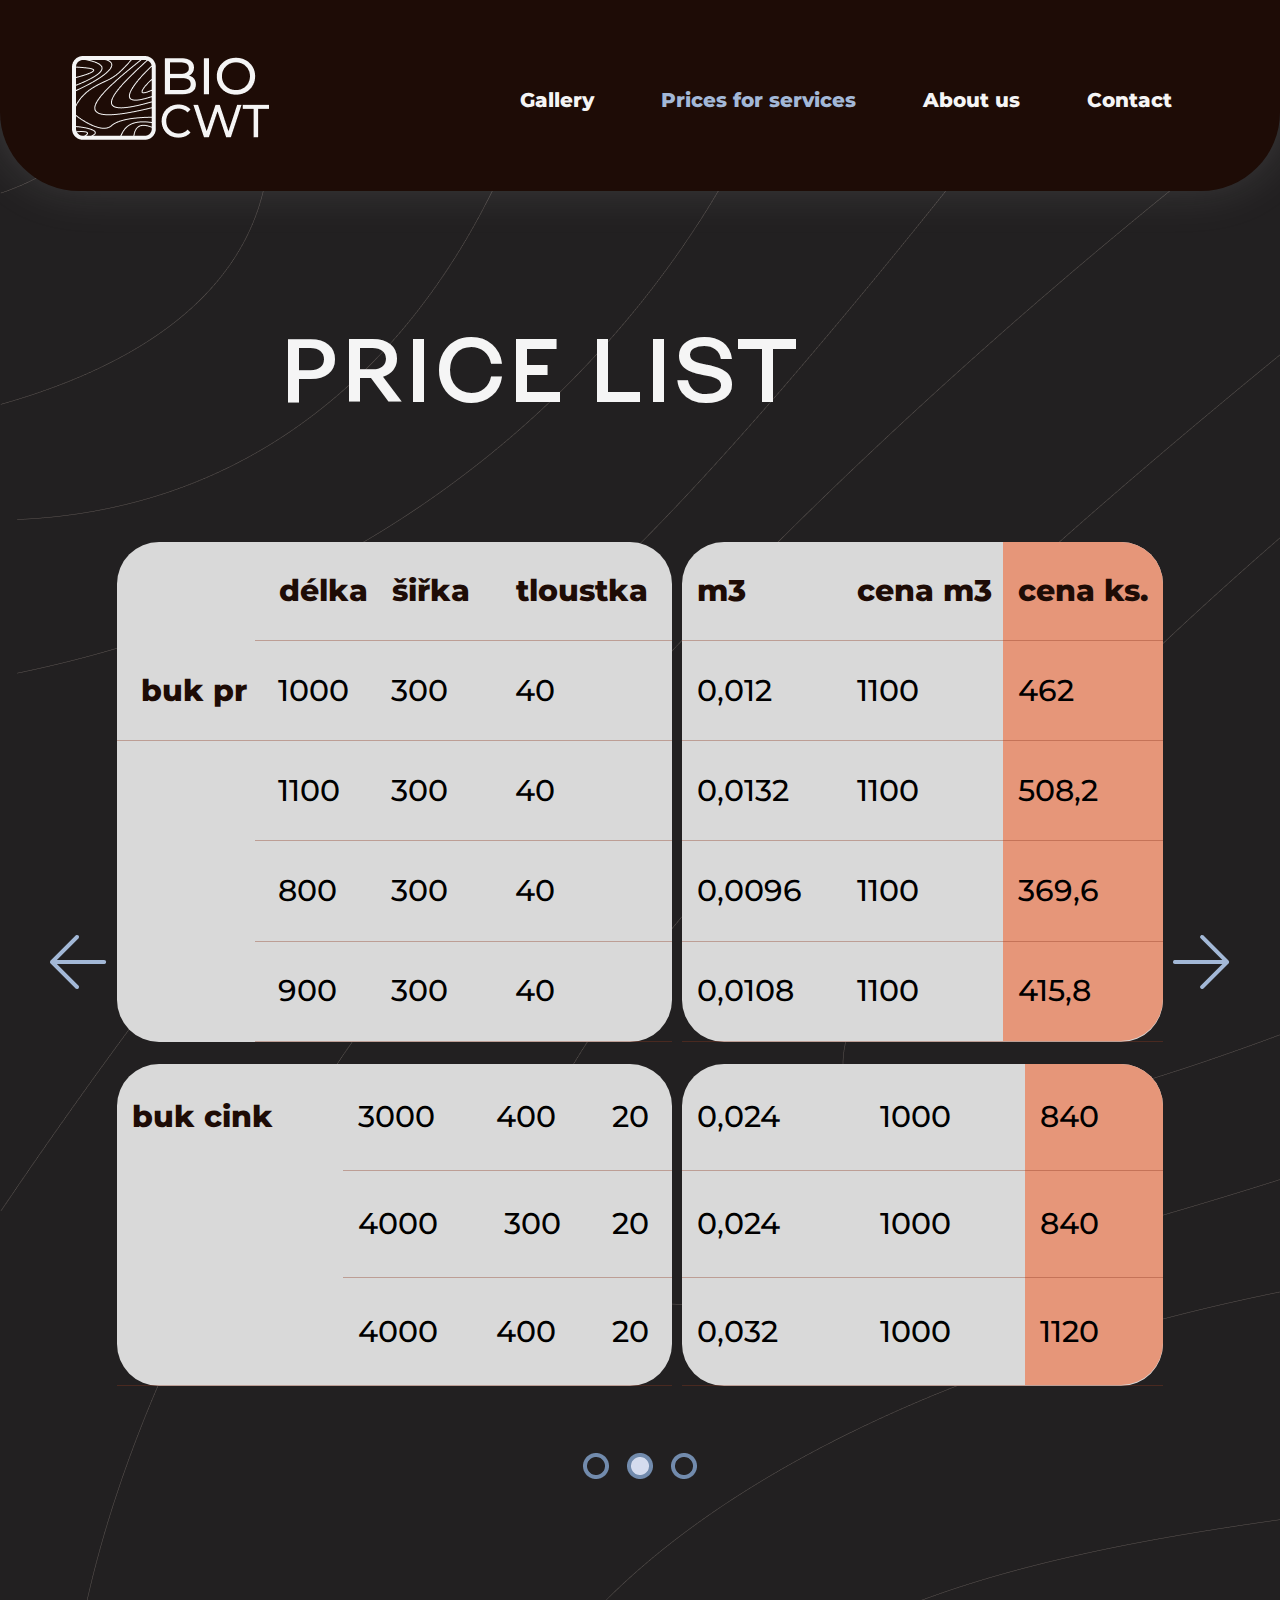
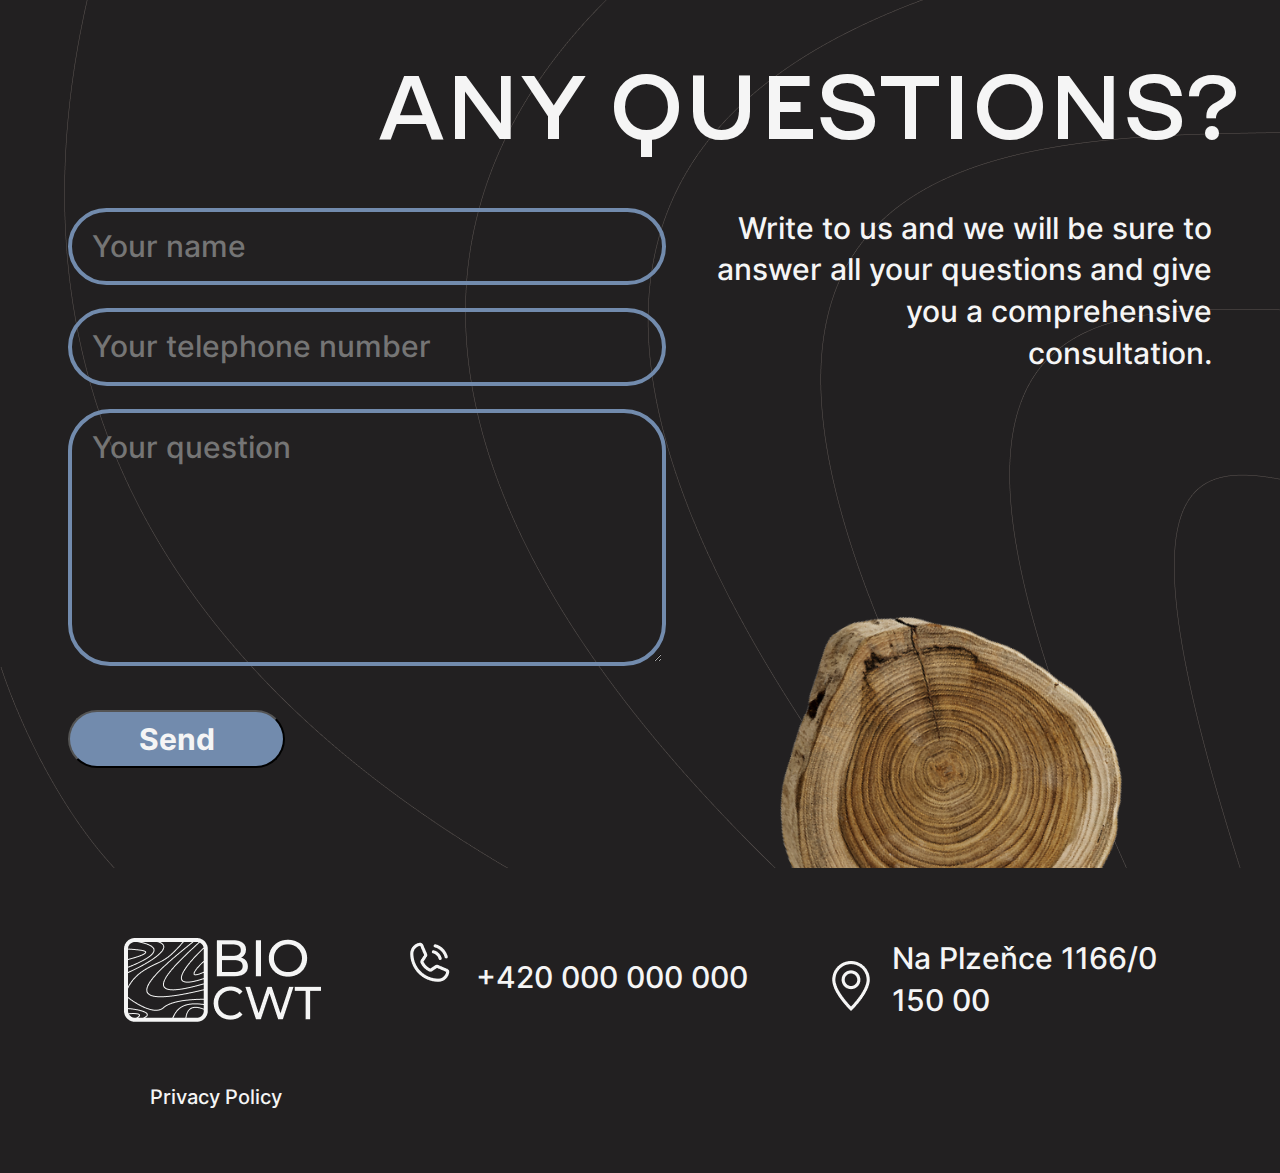
<file: prices.html>
<!DOCTYPE html>
<html lang="en">
<head>
    <meta charset="UTF-8">
    <meta http-equiv="X-UA-Compatible" content="IE=edge">
    <meta name="viewport" content="width=device-width, initial-scale=1.0">
    <title>Prices</title>
    <link rel="stylesheet" href="./css/prices.css">
    <link rel="stylesheet" href="./css/media/pricesmedia.css">
    <link rel="icon" href="./images/home/image2.png">
    <meta name="keywords" content="Product, Oak, Bush">
    <meta name="description" content="SOLID WOOD PRODUCTS">
    <meta name="author" content="Vahan Avetisyan">
</head>
<body>
    <div class="web-site">
        <div class="back-cl">
            <header>
                <div class="nav-bg">
                    <div class="container">
                        <nav>
                            <div class="nav-flex d-f">
                                <div class="nav-logo">
                                    <a href="./index.html"><img src="./images/prices/logo.png" alt="logo-image"></a>
                                </div>
                                <div class="nav-menu">
                                    <ul>
                                        <li><a href="./gallery.html">Gallery</a></li>
                                        <li><a href="#">Prices for services</a></li>
                                        <li><a href="./about.html">About us</a></li>
                                        <li><a href="./contact.html">Contact</a></li>
                                    </ul>
                                </div>
                                <div class="nav-mobile__menu">
                                    <div>
                                        <label for="toggle-menu"><img src="./images/prices/menu-logo2.png" alt="logo-menu"></label>
                                    </div>
                                    <input type="checkbox" hidden id="toggle-menu">
                                    <div class="mobile-menu-block">
                                        <div class="text-left"><label for="toggle-menu"><img src="./images/prices/menu-logo.png" alt="logo-menu"></label></div>
                                        <div>
                                            <ul>
                                                <li class="mobile-menu-block-item">
                                                    <a href="./gallery.html">Gallery</a>
                                                </li>
                                                <li class="mobile-menu-block-item">
                                                    <a href="#">Prices for services</a>
                                                </li>
                                                <li class="mobile-menu-block-item">
                                                    <a href="./about.html">About us</a>
                                                </li>
                                                <li class="mobile-menu-block-item">
                                                    <a href="./contact.html">Contact</a>
                                                </li>
                                            <ul>
                                        </div>
                                    </div>
                                </div>
                            </div>
                        </nav>
                    </div>
                </div>
            </header>
            <main>
                <section class="section1">
                    <div class="container">
                        <div class="section1-title">
                            <h1>PRICE LIST</h1>
                        </div>
                        <div class="section1-flex d-f">
                            <div class="section-left__img">
                                <img src="./images/prices/left.png" alt="left-img">
                            </div>
                            <div class="section1-table">
                                <table class="table1__1" style="width: 611px; height: 500px;">
                                    <tbody>
                                        <tr>
                                            <td style="width: 168.203px; border: none;">&nbsp;</td>
                                            <th style="width: 110.109px;">&nbsp;d&eacute;lka</th>
                                            <th style="width: 138.109px;">&nbsp;&scaron;iřka</th>
                                            <th style="width: 193.578px;">&nbsp;tloustka</th>
                                        </tr>
                                        <tr>
                                            <th style="width: 168.203px;">&nbsp;buk pr</th>
                                            <td style="width: 110.109px;">&nbsp;1000</td>
                                            <td style="width: 138.109px;">&nbsp;300</td>
                                            <td style="width: 193.578px;">&nbsp;40</td>
                                        </tr>
                                        <tr>
                                            <td style="width: 168.203px; border: none;">&nbsp;</td>
                                            <td style="width: 110.109px;">&nbsp;1100</td>
                                            <td style="width: 138.109px;">&nbsp;300</td>
                                            <td style="width: 193.578px;">&nbsp;40</td>
                                        </tr>
                                        <tr>
                                            <td style="width: 168.203px; border: none;">&nbsp;</td>
                                            <td style="width: 110.109px;">&nbsp;800</td>
                                            <td style="width: 138.109px;">&nbsp;300</td>
                                            <td style="width: 193.578px;">&nbsp;40</td>
                                        </tr>
                                        <tr>
                                            <td style="width: 168.203px; border: none;">&nbsp;</td>
                                            <td style="width: 110.109px;">&nbsp;900</td>
                                            <td style="width: 138.109px;">&nbsp;300</td>
                                            <td style="width: 193.578px;">&nbsp;40</td>
                                        </tr>
                                    </tbody>
                                </table>
                                <table class="table1__2" style="width: 611px; height: 322px; margin-top: 22px;">
                                    <tbody>
                                        <tr>
                                            <th style="border: none;">buk cink</th>
                                            <td>3000</td>
                                            <td>400</td>
                                            <td>20</td>
                                        </tr>
                                        <tr>
                                            <td style="border: none;">&nbsp;</td>
                                            <td>4000</td>
                                            <td>&nbsp;300</td>
                                            <td>20</td>
                                        </tr>
                                        <tr>
                                            <td>&nbsp;</td>
                                            <td>4000</td>
                                            <td>400</td>
                                            <td>20</td>
                                        </tr>
                                    </tbody>
                                </table>
                            </div>
                            <div class="section1-table2">
                                <table class="table2__1" style="height: 500px; width: 481px;">
                                    <tbody>
                                        <tr>
                                            <th style="width: 160.656px;">m3</th>
                                            <th style="width: 160.656px;">cena m3</th>
                                            <th class="b-r" style="width: 160.688px; background-color: #E69679; border-radius: 0px 42px 0px 0px;">cena ks.</th>
                                        </tr>
                                        <tr>
                                            <td style="width: 160.656px;">0,012</td>
                                            <td style="width: 160.656px;">1100</td>
                                            <td style="width: 160.688px; background-color: #E69679;">462</td>
                                        </tr>
                                        <tr>
                                            <td style="width: 160.656px;">0,0132</td>
                                            <td style="width: 160.656px;">1100</td>
                                            <td style="width: 160.688px; background-color: #E69679;">508,2</td>
                                        </tr>
                                        <tr>
                                            <td style="width: 160.656px;">0,0096</td>
                                            <td style="width: 160.656px;">1100</td>
                                            <td style="width: 160.688px; background-color: #E69679;">369,6</td>
                                        </tr>
                                        <tr>
                                            <td style="width: 160.656px;">0,0108</td>
                                            <td style="width: 160.656px;">1100</td>
                                            <td class="b-r2" style="width: 160.688px; background-color: #E69679; border-radius: 0px 0px 42px 0px;">415,8</td>
                                        </tr>
                                    </tbody>
                                </table>
                                <table class="table2__2" style="width: 481px; height: 322px; margin-top: 22px;">
                                    <tbody>
                                        <tr>
                                            <td>0,024</td>
                                            <td>1000</td>
                                            <td class="b-r" style="background-color: #E69679; border-radius: 0px 42px 0px 0px;">840</td>
                                        </tr>
                                        <tr>
                                            <td>0,024</td>
                                            <td>1000</td>
                                            <td style="background-color: #E69679;">840</td>
                                        </tr>
                                        <tr>
                                            <td>0,032</td>
                                            <td>1000</td>
                                            <td class="b-r2" style="background-color: #E69679; border-radius: 0px 0px 42px 0px;">1120</td>
                                        </tr>
                                    </tbody>
                                </table>
                            </div>
                            <div class="section-right__img">
                                <img src="./images/prices/right.png" alt="right-img">
                            </div>
                        </div>
                        <div class="section1-circle__img t-c">
                            <img src="./images/prices/image.png" alt="circle-img">
                        </div>
                    </div>
                </section>
                <section class="section2">
                    <div class="container">
                        <div class="section2-title">
                            <h3>Our work</h3>
                        </div>
                        <div class="section2-flex d-f">
                            <img src="./images/home/left.png" class="slider-next" alt="img-left">
                        <div class="slider">
                            <div class="slider-line">
                                <img src="./images/home/image7.png" alt="slide1-img">
                                <img src="./images/home/slayd.jpg" alt="slide2-img">
                                <img src="./images/home/slayd2.jpg" alt="slide3-img">
                            </div>
                        </div>
                        <img src="./images/home/right.png" class= "slider-prev" alt="img-right">
                        </div>
                    </div>
                </section>                
                <section class="section3">
                    <div class="container">
                        <div class="section3-title">
                            <h4>Any questions?</h4>
                        </div>
                        <div class="section3-flex d-f">
                            <div class="section3-inputs">
                                <form action="#" method="post">
                                    <input type="text" name="Name" placeholder="Your name">
                                    <input type="tel" name="Telephone" placeholder="Your telephone number">
                                    <textarea name="Comment" placeholder="Your question"></textarea>
                                    <button>Send</button>
                                </form>
                            </div>
                            <div class="section3-text">
                                <p>Write to us and we will be sure to answer all your questions
                                    and give you a comprehensive consultation.</p>
                                <img src="./images/prices/image13.png" alt="image">
                            </div>
                        </div>
                    </div>
                </section>
            </main>
            <footer>
                <div class="container">
                    <div class="footer-flex d-f">
                        <div class="footer-logo">
                            <a href="#"><img src="./images/prices/logofooter.png" alt="logo"></a>
                        </div>
                        <div class="footer-tel">
                            <img src="./images/prices/call.png" alt="call-img">
                            <a href="#"> +420 000 000 000</a>
                        </div>
                        <div class="footer-nav">
                            <img src="./images/prices/nav.png" alt="nav-img">
                            <a href="#">Na Plzeňce 1166/0 <br> 150 00</a>
                        </div>
                    </div>
                    <div class="footer-pol">
                        <a href="#">Privacy Policy</a>
                    </div>
                </div>
            </footer>
        </div>
    </div>
    <script src="./js/script.js"></script>
</body>
</html>
</file>
<file: css/homestyle.css>
@import url('../fonts/stylesheet.css');
* {
    margin: 0;
    padding: 0;
    box-sizing: border-box;
}
.container {
    width: 1306px;
    margin: auto;
}
.d-f {
    display: flex;
    width: 100%;
}
.t-c {
    text-align: center;
}
.back-cl {
    background-color: #222021 ;
    background-image: url('../images/home/pexels-lumn.png');
    background-repeat: no-repeat;
}
.back-img {
    background-image: url('../images/home/bcimg.png');
    background-color: #22202182;
}
/* HEADER CSS START */
.nav-logo {
    width: 30%;
}
.nav-menu {
    width: 60%;
    align-self: center;
}
.nav-flex {
    flex-direction: row;
    justify-content: center;
    align-items: flex-start;
    gap: 57px;
    padding-top: 56px;
}
.nav-menu > ul > li {
    display: inline;
}
.nav-menu > ul > li > a, .mobile-menu-block-item > a {
    text-decoration: none;
    font-family: 'Montserrat';
    font-style: normal;
    font-weight: 700;
    font-size: 20px;
    line-height: 24px;
    color: #F5F5F5;
    padding: 0 31.5px;
    transition-duration: 0.5s;
}
.mobile-menu-block-item > a {
    text-decoration: none;
    font-family: 'Montserrat';
    font-style: normal;
    font-weight: 700;
    font-size: 17px;
    line-height: 24px;
    color: #F5F5F5;
    padding: 0 14.5px;
    transition-duration: 0.5s;
}
.nav-menu > ul > li > a:hover {
    color: #589fff;
}
.nav-mobile__menu {
	display: none;
}
.nav-mobile__menu {
    text-align: right;
    align-self: center;
    width: 80%;
}
.mobile-menu-block-item > a {
	text-decoration: none;
}
.mobile-menu-block {
	width: 0px;
	position: fixed;
	top: 0;
	right: 0;
	bottom: 0;
	background-image: url('../images/home/bcswg.png');
    background-color: #222021;
	transition: width 0.7s;
	overflow: hidden;
}
.text-left {
	text-align: left;
}
.mobile-menu-block label {
	color: white;
	cursor: pointer;
}
.mobile-menu-block-item {
	color: white;
	list-style: none;
}
#toggle-menu:checked + .mobile-menu-block {
	width: 176px;
	padding: 16px;
}
.header-title {
    margin-left: 195px;
    margin-top: 84px;
    background-color: #1e0c06de;
    border-radius: 43px 0px 0px 43px;
}
.title-block {
    padding: 75px 0 102px 50px;
    width: 55%;
}
.title-line {
    width: 5%;
    margin-top: 43px;
}
.title-line2 {
    display: none;
}
.title-block > h1 {
    font-family: 'KyivType Sans';
    font-style: normal;
    font-weight: 500;
    font-size: 90px;
    line-height: 115.4%;
    text-transform: uppercase;
    color: #F5F5F5;
    padding: 0 75px 0 0;
}
.title-block > p {
    font-family: 'Inter';
    font-style: normal;
    font-weight: 400;
    font-size: 30px;
    line-height: 39px;
    color: #FFDBBB;
    padding: 22px 325px 62px 0;
}
.title-block > a {
    display: inline-block;
    font-family: 'Inter';
    font-style: normal;
    font-weight: 700;
    font-size: 30px;
    line-height: 36px;
    color: #F5F5F5;
    background: #728BAD;
    border-radius: 42px;
    padding: 11px 70.5px;
    text-decoration: none;
    transition-duration: 0.5s;
}
.title-block > a:hover {
    background: #fcfcfc;
    color: black;
}
.title-block__img {
    width: 40%;
}
.title-img1 {
    padding-top: 316px;
    padding-right: 40px;
    transition: all 0.5s;
    transform: scale(1, 1);
}
.title-img1:hover {
    transform: scale(-1, 1);
}
.title-img2 > img:nth-of-type(1){
    padding: 42px 0 204px;
    transition: all 0.5s;
    transform: translate(0px, 0px);
}
.title-img2 > img:nth-of-type(1):hover {
    transform: translate(0px, 60px);
    cursor: pointer;
}
.title-img2 > img:nth-of-type(2){
    transition: all 0.5s;
    transform: translate(0px, 0px);
}
.title-img2 > img:nth-of-type(2):hover {
    transform: translate(0px, -60px);
    cursor: pointer;
}
/* HEADER CSS END */
/* MAIN CSS START */
/* SECTION 1 CSS START */
.section1-title > h2 {
    font-family: 'KyivType Sans';
    font-style: normal;
    font-weight: 500;
    font-size: 90px;
    line-height: 132.9%;
    text-transform: uppercase;
    color: #F5F5F5;
    padding: 254px 300px 125px 240px;
}
.section1-flex {
    justify-content: space-evenly;
}
.section1-flex h4 {
    font-family: 'Inter';
    font-style: normal;
    font-weight: 700;
    font-size: 30px;
    line-height: 36px;
    color: #F5F5F5;
    text-align: center;
    padding: 39px 0;
}
.section1-flex p {
    font-family: 'Inter';
    font-style: normal;
    font-weight: 500;
    font-size: 30px;
    line-height: 36px;
    color: #F5F5F5;
    padding-bottom: 24px;
}
.section1-block1, .section1-block2, .section1-block3 {
    width: 22%;
}
.section1-block1 > img, .section1-block2 > img, .section1-block3 > img {
    margin-left: 40px;
    transition: all 0.5s;
    transform: scale3d(1, 1, 1);
}
.section1-block1 > img:hover, .section1-block2 > img:hover, .section1-block3 > img:hover {
    transform: scale3d(1.2, 1.2, 1.5);
}
/* SECTION 1 CSS END */
/* SECTION 2 CSS START */
.section2-title > h3 {
    font-family: 'KyivType Sans';
    font-style: normal;
    font-weight: 500;
    font-size: 90px;
    line-height: 132.9%;    
    text-transform: uppercase;
    color: #F5F5F5;
    padding: 263px 0 121px 238px;
}
.section2-flex {
    justify-content: space-between;
    align-items: center;
}
.slider {
    width: 1130px;
    height: 775px;
    margin: 30px auto;
    overflow: hidden;
}
.slider-line {
    height: 754px;
    display: flex;
    position: relative;
    left: 0;
    transition: all ease 1s;
}
.slider-line > img {
    border-radius: 5%;
}
.slider-next, .slider-prev {
    cursor: pointer;
}
/* SECTION 2 CSS END */
/* SECTION 3 CSS START */
.section3-title > h3 {
    font-family: 'KyivType Sans';
    font-style: normal;
    font-weight: 500;
    font-size: 90px;
    line-height: 132.9%;    
    text-transform: uppercase;
    color: #F5F5F5;
    padding: 0 130px 121px 230px;
}
.section3-flex {
    justify-content: space-evenly;
    padding-bottom: 121px;
}
.section3-text { 
    padding: 0 195px 0px 70px;
}
.section3-text > p{
    font-family: 'Inter';
    font-style: normal;
    font-weight: 500;
    font-size: 30px;
    line-height: 139.4%;    
    color: #F5F5F5;
    padding-bottom: 46px;
}
.section3-button > a {
    display: inline-block;
    text-decoration: none;
    font-family: 'Inter';
    font-style: normal;
    font-weight: 700;
    font-size: 30px;
    line-height: 36px;
    color: #F5F5F5;
    background: #728BAD;
    border-radius: 42px;
    padding: 11px 70.5px;
    margin-bottom: 305px;
    transition-duration: 0.5s;
}
.section3-button > a:hover {
    background: #fcfcfc;
    color: black;
}
/* SECTION 3 CSS END */
/* SECTION 4 CSS START */
.section4 {
    background-color: #1e0c068f;
    margin-right: 115px;
    border-radius: 0px 42px 42px 0px;
}
.section4-flex {
    justify-content: space-evenly;
}
.section4-title {
    width: 42%;
}
.section4-title > h4 {
    font-family: 'KyivType Sans';
    font-style: normal;
    font-weight: 500;
    font-size: 90px;
    line-height: 132.9%;
    text-transform: uppercase; 
    color: #F5F5F5;
    padding-top: 44px;
}
.section4-title > p {
    font-family: 'Inter';
    font-style: normal;
    font-weight: 700;
    font-size: 30px;
    line-height: 139.4%;    
    color: #F5F5F5;
    padding: 67px 0 250px;
}
.section4-img {
    width: 50%;
    position: relative;
    padding-bottom: 50px;
}
.section4-img > img:nth-of-type(1) {
    margin-top: 177px;
    position: absolute;
    border-radius: 25%;
    border: 14px solid #1E0C06;
}
.section4-img > img:nth-of-type(2) {
    margin: 85px 0 272px 245px;
}
.section4-img > img:nth-of-type(3) {
    margin-left: 220px;
}
/* SECTION 4 CSS END */
/* SECTION 5 CSS START */
.section5 {
    padding-top: 192px;
}
.section5-title > h4 {
    text-align: end;
    font-family: 'KyivType Sans';
    font-style: normal;
    font-weight: 500;
    font-size: 90px;
    line-height: 132.9%;
    text-transform: uppercase;
    color: #F5F5F5;
    padding-bottom: 45px;
}
.section5-flex {
    justify-content: space-evenly;
}
.section5-inputs {
    width: 48%;
}
.section5-inputs > form > input {
    font-family: 'Inter';
    font-style: normal;
    font-weight: 500;
    font-size: 30px;
    line-height: 139.4%;
    border: 4px solid #728BAD;
    border-radius: 42px;
    background-color: #ffffff00;
    width: 598px;
    padding: 14px 0 14px 20px;
    margin-bottom: 23px;
}
textarea {
    border: 4px solid #728BAD;
    border-radius: 42px;
    background-color: #ffffff00;
    width: 598px;
    font-family: 'Inter';
    font-style: normal;
    font-weight: 500;
    font-size: 30px;
    line-height: 139.4%;
    padding: 14px 0 14px 20px;
    height: 257px;
}
.section5-text {
    width: 45%;
}
.section5-text > p {
    font-family: 'Inter';
    font-style: normal;
    font-weight: 500;
    font-size: 30px;
    line-height: 139.4%;    
    text-align: right;
    color: #F5F5F5;
    padding: 0 0 0 45px;
}
button {
    font-family: 'Inter';
    font-style: normal;
    font-weight: 700;
    font-size: 30px;
    line-height: 36px;
    color: #F5F5F5;
    background: #728BAD;
    border-radius: 42px;
    padding: 9px 68.5px;
    margin-top: 40px;
    transition-duration: 0.5s;
}
button:hover {
    background: #fcfcfc;
    color: black;
    cursor: pointer;
}
.section5-text > img {
    width: 100%;
    margin: 140px 0px -193px 0;
    transform: rotate(0deg);
    transition: all 0.5s;
}
.section5-text > img:hover {
    transform: rotate(10deg);
}
/* SECTION 5 CSS END */
/* MAIN CSS END */
/* FOOTER CSS START */
footer {
    background-color: #222021;
    padding-top: 70px;
    position: relative;
}
.footer-flex {
    justify-content: space-evenly;
}
.footer-tel > a, .footer-nav > a {
    font-family: 'Inter';
    font-style: normal;
    font-weight: 500;
    font-size: 30px;
    line-height: 139.4%;
    color: #F5F5F5;
    display: inline-block;
    margin-left: 18px;
    text-decoration: none;
    transition-duration: 0.5s;
}
.footer-tel > a:hover, .footer-nav > a:hover {
    color: #589fff;
}
.footer-pol > a {
    font-family: 'Inter';
    font-style: normal;
    font-weight: 500;
    font-size: 20px;
    line-height: 139.4%;
    color: #F5F5F5;
    display: inline-block;
    text-decoration: none;
    margin: 58px 0 61px 110px;
    transition-duration: 0.5s;
}
.footer-pol > a:hover {
    color: #589fff;
}
/* FOOTER CSS END */
</file>
<file: css/media/homemedia.css>
@media screen and (max-width: 1350px) {
    .container {
        width: 1200px;
    }
    .header-title {
        margin-left: 5%;
    }
}
@media screen and (max-width: 1250px) {
    .container {
        width: 1000px;
    }
    .nav-menu {
        width: 75%;
    }
    .nav-logo {
        width: 20%;
    }
    .title-block > h1 {
        font-size: 75px;
        line-height: 105.4%;
    }
    .title-img1 > img{
        width: 80%;
    }
    .title-img2 > img {
        width: 40%;
    }
    .title-img1 {
        padding-top: 60px;
        padding-right: 0;
    }
    .title-img__flex {
        flex-wrap: wrap;
    }
    .title-img2 > img:nth-of-type(1) {
        padding: 42px 0px 0px;
    }
    .section1-title > h2 {
        font-size: 60px;
        line-height: 105.9%;
        padding: 149px 266px 76px 217px;
    }
    .title-block > p {
        padding: 22px 222px 62px 0;
    }
    .section2-title > h3 {
        font-size: 80px;
        padding: 57px 0 77px 194px;
    }
    .section2-img {
        padding: 23px 0 80px;
    }
    .section3-title > h3 {
        font-size: 62px;
        padding: 0px 116px 70px 209px;
    }
    .section3-text {
        padding: 0 10px 0px 80px;
    }
    .section3-img > img {
        width: 100%;
    }
    .section3-text > p {
        font-size: 25px;
    }
    .section3-flex {
        padding-bottom: 0;
    }
    .section3-button > a {
        margin-bottom: 105px;
    }
    .section4-title > p {
        font-size: 25px;
        line-height: 124.4%;
        padding: 36px 0 130px;
    }
    .section4-title > h4 {
        font-size: 70px;
        line-height: 105.9%;
        padding-top: 44px;
    }
    .section4-img > img:nth-of-type(3) {
        margin-left: 0;
    }
    .section4-img > img:nth-of-type(2) {
        margin-bottom: 0;
        margin-left: 20px;
    }
    .section4-img > img:nth-of-type(1) {
        margin-top: 177px;
        position: absolute;
        border-radius: 25%;
        border: 14px solid #1E0C06;
        left: 5px;
    }
    .section4-img > img:nth-of-type(2) {
        margin-bottom: 0;
        margin-left: 215px;
    }
    .section4-img > img:nth-of-type(3) {
        margin-left: 130px;
        margin-top: 264px;
    }
    .section5-title > h4 {
        font-size: 70px;
    }
    .section5 {
        padding-top: 80px;
    }
    .section5-inputs > form > input {
        font-size: 28px;
        line-height: 100.4%;
        width: 460px;
    }
    textarea {
        width: 460px;
        font-size: 28px;
        line-height: 100.4%;
        height: 185px;
    }
    .section5-text > p {
        font-size: 27px;
        line-height: 128.4%;
    }
}
@media screen and (max-width: 1050px) {
    .container {
        width: 800px;
    }
    .nav-logo > a > img {
        width: 80%;
    }
    .nav-menu > ul > li > a, .mobile-menu-block-item > a {
        padding: 0 10px;
    }
    .header-title {
        margin-left: 0%;
        border-radius: 43px;
    }
    .title-block > h1 {
        font-size: 50px;
        line-height: 91.4%;
        padding: 0 50px 0 0;
    }
    .title-block > p {
        padding: 22px 122px 62px 0;
        font-size: 27px;
    }
    .title-img2 > img:nth-of-type(2):hover {
        transform: translate(0px, 60px);
    }
    .title-block > a {
        font-size: 26px;
        padding: 8px 53.5px;
    }
    .section1-title > h2 {
        font-size: 55px;
        padding: 100px 132px 75px 217px;
    }
    .section1-flex h4 {
        font-size: 23px;
        line-height: 30px;
    }
    .section1-block1 > img, .section1-block2 > img, .section1-block3 > img {
        margin-left: 20px;
        width: 75%;
    }
    .section1-flex p {
        font-size: 20px;
        line-height: 27px;
        padding-bottom: 5px;
    }
    .section1-block1 > p > img, .section1-block2 > p > img, .section1-block3 > p > img {
        width: 8%;
    }
    .section2-title > h3 {
        font-size: 60px;
        padding: 57px 0 50px 193px;
    }
    .section3-title > h3 {
        font-size: 60px;
        padding: 0px 80px 70px 90px;
    }
    .section3-text > p {
        font-size: 23px;
        padding-bottom: 20px;
    }
    .section3-button > a {
        font-size: 25px;
        line-height: 30px;
        padding: 8px 55.5px;
        margin-bottom: 100px;
    }
    .section4-title > h4 {
        font-size: 50px;
        line-height: 65.9%;
    }
    .section4-img > img:nth-of-type(2) {
        width: 35%;
        margin: 30px 0 0px 245px;
    }
    .section4-img > img:nth-of-type(1) {
        width: 43%;
        left: 129px;
        top: -68px;
    }
    .section4-img > img:nth-of-type(3) {
        margin-left: 160px;
        margin-top: 132px;
        width: 32%;
    }
    .section4-title > p {
        font-size: 20px;
        line-height: 113.4%;
    }
    .section5-title > h4 {
        font-size: 50px;
        text-align: center;
    }
    .section5-inputs > form > input {
        font-size: 18px;
        line-height: 47.4%;
        width: 350px;
    }
    textarea {
        width: 350px;
        font-size: 18px;
        line-height: 50%;
        height: 160px;
    }
    .section5-text > p {
        font-size: 22px;
        line-height: 128.4%;
        padding: 0 0 0 20px;
    }
    button {
        font-size: 19px;
        line-height: 29px;
        padding: 4px 59.5px;
        margin-top: 20px;
    }
    .section5-text > img {
        margin: 64px 0px -109px 0;
    }
    .footer-tel > a, .footer-nav > a {
        font-size: 21px;
        line-height: 98.4%;
        margin-left: 5px;
    }
    .footer-pol > a {
        margin: 25px 0 25px 30px;
    }
    .title-line > img {
        height: 400px;
    }
}
@media screen and (max-width: 850px) {
    .container {
        width: 600px;
    }
    .nav-menu > ul > li > a, .mobile-menu-block-item > a {
        padding: 0 8px;
        font-size: 13px;
    }
    .nav-logo > a > img {
        width: 70%;
    }
    .title-block > h1 {
        font-size: 26px;
        line-height: 100.4%;
        padding: 0 20px 0 0;
    }
    .title-block > p {
        padding: 22px 54px 40px 0;
        font-size: 18px;
    }
    .title-block > a {
        font-size: 17px;
        padding: 1px 37.5px;
    }
    .title-img1 > img {
        width: 50%;
    }
    .title-line > img {
        height: 290px;
    }
    .section1-title > h2 {
        font-size: 38px;
        padding: 50px 20px 50px 20px;
    }
    .back-cl {
        background-size: 80%;
    }
    .section2-title > h3 {
        font-size: 48px;
        padding: 39px 0 50px 120px;
    }
    .section2-flex {
        justify-content: space-evenly;
        align-items: center;
    }
    .section2-img > img { 
        width: 12%;
    }
    .section3-title > h3 {
        font-size: 45px;
        padding: 0px 35px 60px 50px;
    }
    .section2-img {
        padding: 23px 0 50px;
    }
    .section3-img { 
        width: 100%;
        text-align: center;
        order: 2;
    }
    .section3-flex {
        flex-wrap: wrap;
    }
    .section3-img > img {
        width: 80%;
    }
    .section3-text {
        padding: 0 10px 0px 80px;
        order: 1;
    }
    .section3-text > p {
        font-size: 21px;
    }
    .section3-button > a {
        font-size: 21px;
        line-height: 27px;
        padding: 8px 20.5px;
        margin-bottom: 50px;
        margin-top: 30px;
    }
    .section4-title > h4 {
        font-size: 38px;
        line-height: 79.9%;
    }
    .section4-title > p {
        font-size: 17px;
        padding: 36px 0 20px;
    }
    .section4-img > img:nth-of-type(3) {
        width: 35%;
        margin-top: 80px;
        margin-left: 74px;
    }
    .section4-img > img:nth-of-type(2) {
        width: 35%;
        margin: 30px 0 0px 7px;
    }
    .section4-img > img:nth-of-type(1) {
        left: 21px;
        top: -84px;
    }
    .section5-title > h4 {
        font-size: 45px;
        text-align: start;
    }
    .section5-flex {
        justify-content: space-evenly;
        flex-wrap: wrap;
    }
    .section5-inputs {
        width: 100%;
        order: 2;
    }
    .section5-text {
        width: 100%;
        order: 1;
    }
    .section5-text > img {
        display: none;
    }
    .section5-text > p {
        font-size: 22px;
        line-height: 128.4%;
        padding: 0px 210px 30px 0px;
        text-align: start;
    }
    .section5-inputs > form > input {
        width: 500px;
    }
    textarea {
        width: 500px;
    }
    .footer-flex {
        flex-wrap: wrap;
    }
    .footer-logo, .footer-tel, .footer-nav {
        width: 100%;
        text-align: center;
        padding-bottom: 25px;
    }
    .footer-pol {
        text-align: center;
    }
    .footer-pol > a {
        margin: 15px 0 25px 0;
    }
}
@media screen and (max-width: 650px) {
    .container {
        width: 95%;
    }
    .nav-menu {
        display: none;
    }
    .nav-mobile__menu {
        display: block;
        z-index: 1;
        width: 40%;
    }
    .nav-mobile__menu img {
        width: 23px;
    }
    .nav-logo {
        width: 40%;
    }
    .nav-logo > a > img {
        width: 65%;
    }
    .section5-inputs > form > input {
        width: 324px;
        font-size: 13px;
    }
    textarea {
        width: 324px;
        font-size: 13px;
    }
    .header-title {
        margin-left: 10%;
        border-radius: 43px 0 0 43px;
        margin-top: 20px;
    }
    .title-block > p {
        padding: 5px 21px 15px 0;
        font-size: 15px;
        line-height: 22px;
    }
    .title-block > h1 {
        font-size: 27px;
        padding: 0 3px 0 0;
    }
    .title-block > a {
        font-size: 15px;
        padding: 5px 22px;
        line-height: 18px;
    }
    .title-block {
        padding: 55px 6px 61px 13px;
        width: 65%;
    }
    .title-img1 > img {
        width: 77.1%;
    }
    .title-img1 {
        padding-top: 132px;
    }
    .title-line2 {
        display: block;
        width: 290px;
        order: 3;
        position: absolute;
        bottom: 0px;
        left: 70px;
    }
    .title-line {
        display: none;
    }
    .title-block__img {
        width: 35%;
        position: relative;
    }
    .title-img2 {
        display: none;
    }
    .nav-flex {
        padding-top: 43px;
    }
    .back-cl {
        background-size: 80% 405px;
    }
    .section1-title > h2 {
        font-size: 30px;
    }
    .section1-flex h4 {
        font-size: 20px;
        line-height: 24px;
        padding: 16px 0 20px;
    }
    .section1-flex p {
        font-size: 15px;
        line-height: 18px;
    }
    .section1-block1, .section1-block2, .section1-block3 {
        width: 30%;
    }
    .section2-title > h3 {
        font-size: 30px;
        padding: 39px 0 46px 10px;
    }
    .section2-img {
        padding: 14px 0 93px;
    }
    .section3-title > h3 {
        font-size: 30px;
        padding: 0px 8px 46px 19px;
    }
    .section3-text {
        padding: 0px 10px 0px 15px;
    }
    .section3-img > img {
        width: 97.8%;
    }
    .section3-button > a {
        font-size: 15px;
        line-height: 18px;
        padding: 7.5px 27px;
        margin-bottom: 92px;
    }
    .section4 {
        margin-right: 25px;
    }
    .section4-flex {
        flex-wrap: wrap;
    }
    .section4-title {
        width: 100%;
        padding: 0 9px;
    }
    .section4-title > h4 {
        font-size: 30px;
        line-height: 139%;
        padding-top: 47px;
    }
    .section4-img > img:nth-of-type(1) {
        width: 100%;
        left: -37px;
        top: -128px;
    }
    .section4-img > img:nth-of-type(2) {
        width: 65.5%;
        margin: 30px 0 0px 96px;
    }
    .section4-img > img:nth-of-type(3) {
        width: 65.5%;
        margin-top: 95px;
    }
    .section5-title > h4 {
        font-size: 30px;
        padding-bottom: 11px;
    }
    .section5-text > p {
        font-size: 15px;
        line-height: 139.4%;
        padding: 0px 91px 46px 0px;
    }
    button {
        font-size: 15px;
        line-height: 25px;
        padding: 2.5px 25.5px;
        margin-top: 20px;
        margin-bottom: 93px;
    }
    .footer-tel > a, .footer-nav > a {
        font-size: 15px;
        line-height: 139.4%;
        margin-left: 5px;
    }
    .footer-logo {
        order: 1;
    }
    .footer-nav {
        order: 2;
    }
    .footer-tel {
        order: 3;
    }
    .footer-nav > img, .footer-tel > img {
        width: 18px;
    }
    .footer-pol > a {
        font-size: 11px;
    }
    .back-img {
        background-image: url('/images/home/bcmediaimg.png');
    }
}
</file>
<file: css/about.css>
@import url('../fonts/stylesheet.css');
* {
    margin: 0;
    padding: 0;
    box-sizing: border-box;
}
.container {
    width: 1306px;
    margin: auto;
}
.d-f {
    display: flex;
    width: 100%;
}
.t-c {
    text-align: center;
}
.back-cl {
    background-image: url('../images/about/bcimg.png');
    background-repeat: no-repeat;
    background-color: #222021;
}
/* HEADER CSS START  */
.nav-logo {
    width: 30%;
}
.nav-menu {
    width: 60%;
    align-self: center;
}
.nav-flex {
    flex-direction: row;
    justify-content: center;
    align-items: flex-start;
    gap: 57px;
    padding: 56px 0 47px;
}
.nav-menu > ul > li {
    display: inline;
}
.nav-menu > ul > li > a, .mobile-menu-block-item > a {
    text-decoration: none;
    font-family: 'Montserrat';
    font-style: normal;
    font-weight: 700;
    font-size: 20px;
    line-height: 24px;
    color: #F5F5F5;
    padding: 0 31.5px;
    transition-duration: 0.5s;
}
.nav-menu > ul > li:nth-of-type(3) > a {
    color: #A3B8D7;
}
.mobile-menu-block-item > a {
    text-decoration: none;
    font-family: 'Montserrat';
    font-style: normal;
    font-weight: 700;
    font-size: 17px;
    line-height: 24px;
    color: #F5F5F5;
    padding: 0 14.5px;
    transition-duration: 0.5s;
}
.nav-menu > ul > li > a:hover {
    color: #589fff;
}
.nav-mobile__menu {
	display: none;
}
.nav-mobile__menu {
    text-align: right;
    align-self: center;
    width: 80%;
}
.mobile-menu-block-item > a {
	text-decoration: none;
}
.mobile-menu-block {
	width: 0px;
	position: fixed;
	top: 0;
	right: 0;
	bottom: 0;
	background-image: url('../images/about/bcswg.png');
    background-color: #222021;
	transition: width 0.7s;
	overflow: hidden;
}
.text-left {
	text-align: left;
}
.mobile-menu-block label {
	color: white;
	cursor: pointer;
}
.mobile-menu-block-item {
	color: white;
	list-style: none;
}
#toggle-menu:checked + .mobile-menu-block {
	width: 176px;
	padding: 16px;
}
.nav-bg {
    background: #1E0C06;
    box-shadow: 0px -8px 52px rgba(238, 238, 238, 0.17);
    border-radius: 0px 0px 79px 79px;
}
/* HEADER CSS END  */
/* MAIN CSS START */
/* SECTION 1 CSS START */
.section1 {
    background-color: #1e0c068f;
    margin-right: 115px;
    border-radius: 0px 42px 42px 0px;
    margin-top: 105px;
}
.section1-flex {
    justify-content: space-evenly;
}
.section1-title {
    width: 42%;
}
.section1-title > h4 {
    font-family: 'KyivType Sans';
    font-style: normal;
    font-weight: 500;
    font-size: 90px;
    line-height: 132.9%;
    text-transform: uppercase; 
    color: #F5F5F5;
    padding-top: 44px;
}
.section1-title > p {
    font-family: 'Inter';
    font-style: normal;
    font-weight: 700;
    font-size: 30px;
    line-height: 139.4%;    
    color: #F5F5F5;
    padding: 67px 0 250px;
}
.section1-img {
    width: 50%;
    position: relative;
    padding-bottom: 50px;
}
.section1-img > img:nth-of-type(1) {
    margin-top: 177px;
    position: absolute;
    border-radius: 25%;
    border: 14px solid #1E0C06;
}
.section1-img > img:nth-of-type(2) {
    margin: 85px 0 272px 245px;
}
.section1-img > img:nth-of-type(3) {
    margin-left: 220px;
}
/* SECTION 1 CSS END */
/* SECTION 2 CSS START */
.section2-title > h3 {
    font-family: 'KyivType Sans';
    font-style: normal;
    font-weight: 500;
    font-size: 90px;
    line-height: 132.9%;    
    text-transform: uppercase;
    color: #F5F5F5;
    padding: 207px 0 121px 238px;
}
.section2-flex {
    justify-content: space-between;
    align-items: center;
}
.section2-img {
    padding: 23px 0 0;
}
.slider {
    width: 1130px;
    height: 775px;
    margin: 30px auto;
    overflow: hidden;
}
.slider-line {
    height: 754px;
    display: flex;
    position: relative;
    left: 0;
    transition: all ease 1s;
}
.slider-line > img {
    border-radius: 5%;
}
.slider-next, .slider-prev {
    cursor: pointer;
}
/* SECTION 2 CSS END */
/* SECTION 5 CSS START */
.section3 {
    padding-top: 282px;
}
.section3-title > h4 {
    text-align: end;
    font-family: 'KyivType Sans';
    font-style: normal;
    font-weight: 500;
    font-size: 90px;
    line-height: 132.9%;
    text-transform: uppercase;
    color: #F5F5F5;
    padding-bottom: 45px;
}
.section3-flex {
    justify-content: space-evenly;
}
.section3-inputs {
    width: 48%;
}
.section3-inputs > form > input {
    font-family: 'Inter';
    font-style: normal;
    font-weight: 500;
    font-size: 30px;
    line-height: 139.4%;
    border: 4px solid #728BAD;
    border-radius: 42px;
    background-color: #ffffff00;
    width: 598px;
    padding: 14px 0 14px 20px;
    margin-bottom: 23px;
}
textarea {
    border: 4px solid #728BAD;
    border-radius: 42px;
    background-color: #ffffff00;
    width: 598px;
    font-family: 'Inter';
    font-style: normal;
    font-weight: 500;
    font-size: 30px;
    line-height: 139.4%;
    padding: 14px 0 14px 20px;
    height: 257px;
}
.section3-text {
    width: 45%;
}
.section3-text > p {
    font-family: 'Inter';
    font-style: normal;
    font-weight: 500;
    font-size: 30px;
    line-height: 139.4%;    
    text-align: right;
    color: #F5F5F5;
    padding: 0 0 0 45px;
}
button {
    font-family: 'Inter';
    font-style: normal;
    font-weight: 700;
    font-size: 30px;
    line-height: 36px;
    color: #F5F5F5;
    background: #728BAD;
    border-radius: 42px;
    padding: 9px 68.5px;
    margin-top: 40px;
    transition-duration: 0.5s;
}
button:hover {
    background: #fcfcfc;
    color: black;
    cursor: pointer;
}
.section3-text > img {
    width: 100%;
    margin: 140px 0px -193px 0;
    transform: rotate(0deg);
    transition: all 0.5s;
}
.section3-text > img:hover {
    transform: rotate(10deg);
}
/* SECTION 5 CSS END */
/* MAIN CSS END */
/* FOOTER CSS START */
footer {
    background-color: #222021;
    padding-top: 70px;
    position: relative;
}
.footer-flex {
    justify-content: space-evenly;
}
.footer-tel > a, .footer-nav > a {
    font-family: 'Inter';
    font-style: normal;
    font-weight: 500;
    font-size: 30px;
    line-height: 139.4%;
    color: #F5F5F5;
    display: inline-block;
    margin-left: 18px;
    text-decoration: none;
    transition-duration: 0.5s;
}
.footer-tel > a:hover, .footer-nav > a:hover {
    color: #589fff;
}
.footer-pol > a {
    font-family: 'Inter';
    font-style: normal;
    font-weight: 500;
    font-size: 20px;
    line-height: 139.4%;
    color: #F5F5F5;
    display: inline-block;
    text-decoration: none;
    margin: 58px 0 61px 110px;
    transition-duration: 0.5s;
}
.footer-pol > a:hover {
    color: #589fff;
}
/* FOOTER CSS END */
</file>
<file: css/media/aboutmedia.css>
@media screen and (max-width: 1350px) {
    .container {
        width: 1200px;
    }
}
@media screen and (max-width: 1250px) {
    .container {
        width: 1000px;
    }
    .nav-menu {
        width: 75%;
    }
    .nav-logo {
        width: 20%;
    }
    .section3-title > h4 {
        font-size: 70px;
    }
    .section3 {
        padding-top: 80px;
    }
    .section3-inputs > form > input {
        font-size: 28px;
        line-height: 100.4%;
        width: 460px;
    }
    textarea {
        width: 460px;
        font-size: 28px;
        line-height: 100.4%;
        height: 185px;
    }
    .section3-text > p {
        font-size: 27px;
        line-height: 128.4%;
    }
}
@media screen and (max-width: 1050px) {
    .container {
        width: 800px;
    }
    .nav-logo > a > img {
        width: 80%;
    }
    .nav-menu > ul > li > a, .mobile-menu-block-item > a {
        padding: 0 10px;
    }
    .section1-title > h4 {
        font-size: 50px;
        line-height: 65.9%;
    }
    .section1-img > img:nth-of-type(2) {
        width: 35%;
        margin: 30px 0 0px 245px;
    }
    .section1-img > img:nth-of-type(1) {
        width: 43%;
        left: 129px;
        top: -68px;
    }
    .section1-img > img:nth-of-type(3) {
        margin-left: 160px;
        margin-top: 132px;
        width: 32%;
    }
    .section1-title > p {
        font-size: 20px;
        line-height: 113.4%;
    }
    .section2-title > h3 {
        font-size: 60px;
        padding: 57px 0 50px 193px;
    }
    .section3-title > h4 {
        font-size: 50px;
        text-align: center;
    }
    .section3-inputs > form > input {
        font-size: 18px;
        line-height: 47.4%;
        width: 350px;
    }
    textarea {
        width: 350px;
        font-size: 18px;
        line-height: 50%;
        height: 160px;
    }
    .section3-text > p {
        font-size: 22px;
        line-height: 128.4%;
        padding: 0 0 0 20px;
    }
    button {
        font-size: 19px;
        line-height: 29px;
        padding: 4px 59.5px;
        margin-top: 20px;
    }
    .section3-text > img {
        margin: 64px 0px -109px 0;
    }
    .footer-tel > a, .footer-nav > a {
        font-size: 21px;
        line-height: 98.4%;
        margin-left: 5px;
    }
    .footer-pol > a {
        margin: 25px 0 25px 30px;
    }
}
@media screen and (max-width: 850px) {
    .container {
        width: 600px;
    }
    .nav-menu > ul > li > a, .mobile-menu-block-item > a {
        padding: 0 8px;
        font-size: 13px;
    }
    .nav-logo > a > img {
        width: 70%;
    }
    .section1-title > h4 {
        font-size: 38px;
        line-height: 79.9%;
    }
    .section1-title > p {
        font-size: 17px;
        padding: 36px 0 20px;
    }
    .section1-img > img:nth-of-type(3) {
        width: 35%;
        margin-top: 80px;
        margin-left: 74px;
    }
    .section1-img > img:nth-of-type(2) {
        width: 35%;
        margin: 30px 0 0px 7px;
    }
    .section1-img > img:nth-of-type(1) {
        left: 21px;
        top: -84px;
    }
    .section2-title > h3 {
        font-size: 48px;
        padding: 39px 0 50px 120px;
    }
    .section2-flex {
        justify-content: space-evenly;
        align-items: center;
    }
    .section2-img > img { 
        width: 12%;
    }
    .section3-title > h4 {
        font-size: 45px;
        text-align: start;
    }
    .section3-flex {
        justify-content: space-evenly;
        flex-wrap: wrap;
    }
    .section3-inputs {
        width: 100%;
        order: 2;
    }
    .section3-text {
        width: 100%;
        order: 1;
    }
    .section3-text > img {
        display: none;
    }
    .section3-text > p {
        font-size: 22px;
        line-height: 128.4%;
        padding: 0px 210px 30px 0px;
        text-align: start;
    }
    .section3-inputs > form > input {
        width: 500px;
    }
    textarea {
        width: 500px;
    }
    .footer-flex {
        flex-wrap: wrap;
    }
    .footer-logo, .footer-tel, .footer-nav {
        width: 100%;
        text-align: center;
        padding-bottom: 25px;
    }
    .footer-pol {
        text-align: center;
    }
    .footer-pol > a {
        margin: 15px 0 25px 0;
    }
}
@media screen and (max-width: 650px) {
    .container {
        width: 95%;
    }
    .nav-menu {
        display: none;
    }
    .nav-flex {
        padding: 45px 0 22px;
    }
    .nav-mobile__menu {
        display: block;
        z-index: 1;
        width: 40%;
    }
    .nav-mobile__menu img {
        width: 23px;
    }
    .nav-logo {
        width: 40%;
    }
    .nav-logo > a > img {
        width: 65%;
    }
    .section3-inputs > form > input {
        width: 324px;
        font-size: 13px;
    }
    textarea {
        width: 324px;
        font-size: 13px;
    }
    .section1 {
        margin-right: 25px;
    }
    .section1-flex {
        flex-wrap: wrap;
    }
    .section1-title {
        width: 100%;
        padding: 0 9px;
    }
    .section1-title > h4 {
        font-size: 30px;
        line-height: 139%;
        padding-top: 47px;
    }
    .section1-img > img:nth-of-type(1) {
        width: 100%;
        left: -37px;
        top: -128px;
    }
    .section1-img > img:nth-of-type(2) {
        width: 65.5%;
        margin: 30px 0 0px 96px;
    }
    .section1-img > img:nth-of-type(3) {
        width: 65.5%;
        margin-top: 95px;
    }
    .section2-title > h3 {
        font-size: 30px;
        padding: 39px 0 46px 10px;
    }
    .section3-title > h4 {
        font-size: 30px;
        padding-bottom: 11px;
    }
    .section3-text > p {
        font-size: 15px;
        line-height: 139.4%;
        padding: 0px 91px 46px 0px;
    }
    button {
        font-size: 15px;
        line-height: 25px;
        padding: 2.5px 25.5px;
        margin-top: 20px;
        margin-bottom: 93px;
    }
    .footer-tel > a, .footer-nav > a {
        font-size: 15px;
        line-height: 139.4%;
        margin-left: 5px;
    }
    .footer-logo {
        order: 1;
    }
    .footer-nav {
        order: 2;
    }
    .footer-tel {
        order: 3;
    }
    .footer-nav > img, .footer-tel > img {
        width: 18px;
    }
    .footer-pol > a {
        font-size: 11px;
    }
    .back-img {
        background-image: url('/images/home/bcmediaimg.png');
    }
    .nav-bg {
        box-shadow: 0px -8px 52px rgba(245, 245, 245, 0.17);
        border-radius: 0px 0px 30px 30px;
    }
}
</file>
<file: css/contact.css>
@import url('../fonts/stylesheet.css');
* {
    margin: 0;
    padding: 0;
    box-sizing: border-box;
}
.container {
    width: 1306px;
    margin: auto;
}
.d-f {
    display: flex;
    width: 100%;
}
.t-c {
    text-align: center;
}
.back-cl {
    background-image: url('../images/contact/bcimg.png');
    background-repeat: no-repeat;
    background-color: #222021;
}
/* HEADER CSS START  */
.nav-logo {
    width: 30%;
}
.nav-menu {
    width: 60%;
    align-self: center;
}
.nav-flex {
    flex-direction: row;
    justify-content: center;
    align-items: flex-start;
    gap: 57px;
    padding: 56px 0 47px;
}
.nav-menu > ul > li {
    display: inline;
}
.nav-menu > ul > li > a, .mobile-menu-block-item > a {
    text-decoration: none;
    font-family: 'Montserrat';
    font-style: normal;
    font-weight: 700;
    font-size: 20px;
    line-height: 24px;
    color: #F5F5F5;
    padding: 0 31.5px;
    transition-duration: 0.5s;
}
.nav-menu > ul > li:nth-of-type(4) > a {
    color: #A3B8D7;
}
.mobile-menu-block-item > a {
    text-decoration: none;
    font-family: 'Montserrat';
    font-style: normal;
    font-weight: 700;
    font-size: 17px;
    line-height: 24px;
    color: #F5F5F5;
    padding: 0 14.5px;
    transition-duration: 0.5s;
}
.nav-menu > ul > li > a:hover {
    color: #589fff;
}
.nav-mobile__menu {
	display: none;
}
.nav-mobile__menu {
    text-align: right;
    align-self: center;
    width: 80%;
}
.mobile-menu-block-item > a {
	text-decoration: none;
}
.mobile-menu-block {
	width: 0px;
	position: fixed;
	top: 0;
	right: 0;
	bottom: 0;
	background-image: url('../images/gallery/bcswg.png');
    background-color: #222021;
	transition: width 0.7s;
	overflow: hidden;
}
.text-left {
	text-align: left;
}
.mobile-menu-block label {
	color: white;
	cursor: pointer;
}
.mobile-menu-block-item {
	color: white;
	list-style: none;
}
#toggle-menu:checked + .mobile-menu-block {
	width: 176px;
	padding: 16px;
}
.nav-bg {
    background: #1E0C06;
    box-shadow: 0px -8px 52px rgba(238, 238, 238, 0.17);
    border-radius: 0px 0px 79px 79px;
}
/* HEADER CSS END  */
/* MAIN CSS START  */
/* SECTION 1 CSS START  */
.section1-map > iframe {
    border-radius: 42px;
}
.section1-flex {
    padding: 180px 0 291px;
}
.section1-title {
    width: 50%;
}
.section1-title > h1 {
    font-family: 'KyivType Sans';
    font-style: normal;
    font-weight: 500;
    font-size: 90px;
    line-height: 132.9%;
    text-transform: uppercase;
    color: #F5F5F5;
}
.info-tel {
    padding-bottom: 33px;
    padding-top: 118px;
}
.info-nav, .info-tel {
    padding-right: 130px;
}
.info-tel > a, .info-nav > a {
    font-family: 'Inter';
    font-style: normal;
    font-weight: 500;
    font-size: 30px;
    line-height: 139.4%;
    color: #F5F5F5;
    text-decoration: none;
} 
.section1-map {
    width: 50%;
}
/* SECTION 1 CSS END  */
/* SECTION 2 CSS START */
.section2 {
    padding-top: 192px;
    display: none;
}
.section2-title > h4 {
    text-align: end;
    font-family: 'KyivType Sans';
    font-style: normal;
    font-weight: 500;
    font-size: 90px;
    line-height: 132.9%;
    text-transform: uppercase;
    color: #F5F5F5;
    padding-bottom: 45px;
}
.section2-flex {
    justify-content: space-evenly;
}
.section2-inputs {
    width: 48%;
}
.section2-inputs > form > input {
    font-family: 'Inter';
    font-style: normal;
    font-weight: 500;
    font-size: 30px;
    line-height: 139.4%;
    border: 4px solid #728BAD;
    border-radius: 42px;
    background-color: #ffffff00;
    width: 598px;
    padding: 14px 0 14px 20px;
    margin-bottom: 23px;
}
textarea {
    border: 4px solid #728BAD;
    border-radius: 42px;
    background-color: #ffffff00;
    width: 598px;
    font-family: 'Inter';
    font-style: normal;
    font-weight: 500;
    font-size: 30px;
    line-height: 139.4%;
    padding: 14px 0 14px 20px;
    height: 257px;
}
.section2-text {
    width: 45%;
}
.section2-text > p {
    font-family: 'Inter';
    font-style: normal;
    font-weight: 500;
    font-size: 30px;
    line-height: 139.4%;    
    text-align: right;
    color: #F5F5F5;
    padding: 0 0 0 45px;
}
button {
    font-family: 'Inter';
    font-style: normal;
    font-weight: 700;
    font-size: 30px;
    line-height: 36px;
    color: #F5F5F5;
    background: #728BAD;
    border-radius: 42px;
    padding: 9px 68.5px;
    margin-top: 40px;
    transition-duration: 0.5s;
}
button:hover {
    background: #fcfcfc;
    color: black;
    cursor: pointer;
}
.section2-text > img {
    width: 100%;
    margin: 140px 0px -193px 0;
    transform: rotate(0deg);
    transition: all 0.5s;
}
.section2-text > img:hover {
    transform: rotate(10deg);
}
/* SECTION 2 CSS START */
/* MAIN CSS END  */
/* FOOTER CSS START */
footer {
    background-color: #222021;
    padding-top: 70px;
    position: relative;
}
.footer-flex {
    justify-content: space-evenly;
}
.footer-tel > a, .footer-nav > a {
    font-family: 'Inter';
    font-style: normal;
    font-weight: 500;
    font-size: 30px;
    line-height: 139.4%;
    color: #F5F5F5;
    display: inline-block;
    margin-left: 18px;
    text-decoration: none;
    transition-duration: 0.5s;
}
.footer-tel > a:hover, .footer-nav > a:hover {
    color: #589fff;
}
.footer-pol > a {
    font-family: 'Inter';
    font-style: normal;
    font-weight: 500;
    font-size: 20px;
    line-height: 139.4%;
    color: #F5F5F5;
    display: inline-block;
    text-decoration: none;
    margin: 58px 0 61px 110px;
    transition-duration: 0.5s;
}
.footer-pol > a:hover {
    color: #589fff;
}
/* FOOTER CSS END */
</file>
<file: css/media/contactmedia.css>
@media screen and (max-width: 1350px) {
    .container {
        width: 1200px;
    }
    .section2-flex > img:nth-of-type(2){
        width: 80%;
    }
}
@media screen and (max-width: 1250px) {
    .container {
        width: 1000px;
    }
    .nav-menu {
        width: 75%;
    }
    .nav-logo {
        width: 20%;
    }
    .mapw {
        width: 500px !important;
    }
    .section1-title > h1 {
        font-size: 70px;
    }
}
@media screen and (max-width: 1050px) {
    .container {
        width: 800px;
    }
    .nav-logo > a > img {
        width: 80%;
    }
    .nav-menu > ul > li > a, .mobile-menu-block-item > a {
        padding: 0 10px;
    }
    .mapw {
        width: 400px !important;
    }
    .info-nav, .info-tel {
        padding-right: 30px;
    }
    .info-tel {
        padding-top: 60px;
    }
    .section1-flex {
        padding: 180px 0 106px;
    }
    .footer-tel > a, .footer-nav > a {
        font-size: 21px;
        line-height: 98.4%;
        margin-left: 5px;
    }
    .footer-pol > a {
        margin: 25px 0 25px 30px;
    }
}
@media screen and (max-width: 850px) {
    .container {
        width: 600px;
    }
    .section2 {
        display: block;
        padding-top: 0;
    }
    .nav-menu > ul > li > a, .mobile-menu-block-item > a {
        padding: 0 8px;
        font-size: 13px;
    }
    .nav-logo > a > img {
        width: 70%;
    }
    .section1-title > h1 {
        font-size: 45px;
        text-align: start;
    }
    .info-tel > a, .info-nav > a {
        font-size: 18px;
    }
    .info-tel > img, .info-nav > img {
        width: 40px;
    }
    .section2-flex {
        justify-content: space-evenly;
        flex-wrap: wrap;
    }
    .section2-inputs {
        width: 100%;
        order: 2;
    }
    .section2-text {
        width: 100%;
        order: 1;
    }
    .section2-text > img {
        display: none;
    }
    .section2-text > p {
        font-size: 22px;
        line-height: 128.4%;
        padding: 0px 210px 30px 0px;
        text-align: start;
    }
    .section2-inputs > form > input {
        width: 500px;
    }
    textarea {
        width: 500px;
    }
    .footer-flex {
        flex-wrap: wrap;
    }
    .footer-logo, .footer-tel, .footer-nav {
        width: 100%;
        text-align: center;
        padding-bottom: 25px;
    }
    .footer-pol {
        text-align: center;
    }
    .footer-pol > a {
        margin: 15px 0 25px 0;
    }
    .section1-flex {
        flex-wrap: wrap;
    }
    .section1-title {
        width: 100%;
    }
    .section1-map {
        width: 100%;
        padding-top: 49px;
    }
    .section1-title > h1 {
        font-size: 55px;
        text-align: center;
    }
    .mapw {
        width: 600px !important;
    }
}
@media screen and (max-width: 650px) {
    .container {
        width: 95%;
    }
    .nav-menu {
        display: none;
    }
    .nav-mobile__menu {
        display: block;
        z-index: 1;
        width: 40%;
    }
    .nav-mobile__menu img {
        width: 23px;
    }
    .nav-logo {
        width: 40%;
    }
    .nav-logo > a > img {
        width: 65%;
    }
    .nav-flex {
        padding: 45px 0 22px;
    }
    .section1-flex {
        padding: 23px 0 106px;
    }
    .info-tel {
        padding-top: 41px;
        text-align: start;
    }
    .info-nav, .info-tel {
        padding-right: 15px;
        text-align: start;
    }
    .mapw {
        width: 347px !important;
        height: 230px !important;
    }
    .section2-inputs > form > input {
        width: 324px;
        font-size: 13px;
    }
    textarea {
        width: 324px;
        font-size: 13px;
    }
    .section2-title > h4 {
        font-size: 30px;
        padding-bottom: 11px;
    }
    .section2-text > p {
        font-size: 15px;
        line-height: 139.4%;
        padding: 0px 91px 46px 0px;
    }
    button {
        font-size: 15px;
        line-height: 25px;
        padding: 2.5px 25.5px;
        margin-top: 20px;
        margin-bottom: 0px;
    }
    .footer-tel > a, .footer-nav > a {
        font-size: 15px;
        line-height: 139.4%;
        margin-left: 5px;
    }
    .footer-logo {
        order: 1;
    }
    .footer-nav {
        order: 2;
    }
    .footer-tel {
        order: 3;
    }
    .footer-nav > img, .footer-tel > img {
        width: 18px;
    }
    .footer-pol > a {
        font-size: 11px;
    }
    .back-img {
        background-image: url('/images/contact/bcmediaimg.png');
    }
    .nav-bg {
        box-shadow: 0px -8px 52px rgba(245, 245, 245, 0.17);
        border-radius: 0px 0px 30px 30px;
    }
}
</file>
<file: css/gallery.css>
@import url('../fonts/stylesheet.css');
* {
    margin: 0;
    padding: 0;
    box-sizing: border-box;
}
.container {
    width: 1306px;
    margin: auto;
}
.d-f {
    display: flex;
    width: 100%;
}
.t-c {
    text-align: center;
}
.back-cl {
    background-image: url('../images/gallery/bcimg.png');
    background-repeat: no-repeat;
    background-color: #222021;
}
/* HEADER CSS START  */
.nav-logo {
    width: 30%;
}
.nav-menu {
    width: 60%;
    align-self: center;
}
.nav-flex {
    flex-direction: row;
    justify-content: center;
    align-items: flex-start;
    gap: 57px;
    padding: 56px 0 47px;
}
.nav-menu > ul > li {
    display: inline;
}
.nav-menu > ul > li > a, .mobile-menu-block-item > a {
    text-decoration: none;
    font-family: 'Montserrat';
    font-style: normal;
    font-weight: 700;
    font-size: 20px;
    line-height: 24px;
    color: #F5F5F5;
    padding: 0 31.5px;
    transition-duration: 0.5s;
}
.nav-menu > ul > li:nth-of-type(1) > a {
    color: #A3B8D7;
}
.mobile-menu-block-item > a {
    text-decoration: none;
    font-family: 'Montserrat';
    font-style: normal;
    font-weight: 700;
    font-size: 17px;
    line-height: 24px;
    color: #F5F5F5;
    padding: 0 14.5px;
    transition-duration: 0.5s;
}
.nav-menu > ul > li > a:hover {
    color: #589fff;
}
.nav-mobile__menu {
	display: none;
}
.nav-mobile__menu {
    text-align: right;
    align-self: center;
    width: 80%;
}
.mobile-menu-block-item > a {
	text-decoration: none;
}
.mobile-menu-block {
	width: 0px;
	position: fixed;
	top: 0;
	right: 0;
	bottom: 0;
	background-image: url('../images/gallery/bcswg.png');
    background-color: #222021;
	transition: width 0.7s;
	overflow: hidden;
}
.text-left {
	text-align: left;
}
.mobile-menu-block label {
	color: white;
	cursor: pointer;
}
.mobile-menu-block-item {
	color: white;
	list-style: none;
}
#toggle-menu:checked + .mobile-menu-block {
    width: 176px;
    padding: 16px;
}
.nav-bg {
    background: #1E0C06;
    box-shadow: 0px -8px 52px rgba(238, 238, 238, 0.17);
    border-radius: 0px 0px 79px 79px;
}
/* HEADER CSS END  */
/* MAIN CSS START  */
/* SECTION 1 CSS START  */
.section1-title > h3 {
    font-family: 'KyivType Sans';
    font-style: normal;
    font-weight: 500;
    font-size: 90px;
    line-height: 132.9%;    
    text-transform: uppercase;
    color: #F5F5F5;
    padding: 102px 0 121px 248px;
}
.section1-flex {
    justify-content: space-between;
    align-items: center;
}
.slider {
    width: 1130px;
    height: 775px;
    margin: 30px auto;
    overflow: hidden;
}
.slider-line {
    height: 754px;
    display: flex;
    position: relative;
    left: 0;
    transition: all ease 1s;
}
.slider-line > img {
    border-radius: 5%;
}
.slider-next, .slider-prev {
    cursor: pointer;
}
/* SECTION 1 CSS END  */
/* SECTION 2 CSS START  */
.section2-title > h2 {
    font-family: 'KyivType Sans';
    font-style: normal;
    font-weight: 500;
    font-size: 90px;
    line-height: 132.9%;
    text-transform: uppercase;
    color: #F5F5F5;
    padding: 236px 300px 125px 240px;
}
.section2-flex {
    justify-content: space-evenly;
}
.section2-flex h4 {
    font-family: 'Inter';
    font-style: normal;
    font-weight: 700;
    font-size: 30px;
    line-height: 36px;
    color: #F5F5F5;
    text-align: center;
    padding: 39px 0;
}
.section2-flex p {
    font-family: 'Inter';
    font-style: normal;
    font-weight: 500;
    font-size: 30px;
    line-height: 36px;
    color: #F5F5F5;
    padding-bottom: 24px;
}
.section2-block1, .section2-block2, .section2-block3 {
    width: 22%;
}
.section2-block1 > img, .section2-block2 > img, .section2-block3 > img {
    margin-left: 40px;
    transition: all 0.5s;
    transform: scale3d(1, 1, 1);
}
.section2-block1 > img:hover, .section2-block2 > img:hover, .section2-block3 > img:hover {
    transform: scale3d(1.2, 1.2, 1.5);
}
/* SECTION 2 CSS END  */
/* SECTION 3 CSS START  */
.section3 {
    padding-top: 190px;
}
.section3-title > h4 {
    text-align: end;
    font-family: 'KyivType Sans';
    font-style: normal;
    font-weight: 500;
    font-size: 90px;
    line-height: 132.9%;
    text-transform: uppercase;
    color: #F5F5F5;
    padding-bottom: 45px;
}
.section3-flex {
    justify-content: space-evenly;
}
.section3-inputs {
    width: 48%;
}
.section3-inputs > form > input {
    font-family: 'Inter';
    font-style: normal;
    font-weight: 500;
    font-size: 30px;
    line-height: 139.4%;
    border: 4px solid #728BAD;
    border-radius: 42px;
    background-color: #ffffff00;
    width: 598px;
    padding: 14px 0 14px 20px;
    margin-bottom: 23px;
}
textarea {
    border: 4px solid #728BAD;
    border-radius: 42px;
    background-color: #ffffff00;
    width: 598px;
    font-family: 'Inter';
    font-style: normal;
    font-weight: 500;
    font-size: 30px;
    line-height: 139.4%;
    padding: 14px 0 14px 20px;
    height: 257px;
}
.section3-text {
    width: 45%;
}
button {
    font-family: 'Inter';
    font-style: normal;
    font-weight: 700;
    font-size: 30px;
    line-height: 36px;
    color: #F5F5F5;
    background: #728BAD;
    border-radius: 42px;
    padding: 9px 68.5px;
    margin-top: 40px;
    transition-duration: 0.5s;
}
button:hover {
    background: #fcfcfc;
    color: black;
    cursor: pointer;
}
.section3-img > img {
    width: 100%;
    margin: 140px 0px -193px 0;
    transform: rotate(0deg);
    transition: all 0.5s;
}
.section3-img > img:hover {
    transform: rotate(5deg);
}
/* SECTION 3 CSS END  */
/* MAIN CSS END  */
/* FOOTER CSS START  */
footer {
    background-color: #222021;
    padding-top: 70px;
    position: relative;
}
.footer-flex {
    justify-content: space-evenly;
}
.footer-tel > a, .footer-nav > a {
    font-family: 'Inter';
    font-style: normal;
    font-weight: 500;
    font-size: 30px;
    line-height: 139.4%;
    color: #F5F5F5;
    display: inline-block;
    margin-left: 18px;
    text-decoration: none;
    transition-duration: 0.5s;
}
.footer-tel > a:hover, .footer-nav > a:hover {
    color: #589fff;
}
.footer-pol > a {
    font-family: 'Inter';
    font-style: normal;
    font-weight: 500;
    font-size: 20px;
    line-height: 139.4%;
    color: #F5F5F5;
    display: inline-block;
    text-decoration: none;
    margin: 0 0 0 110px;
    transition-duration: 0.5s;
}
.footer-pol > a:hover {
    color: #589fff;
}
.footer-text > p {
    font-family: 'Inter';
    font-style: normal;
    font-weight: 500;
    font-size: 30px;
    line-height: 139.4%;    
    text-align: right;
    color: #F5F5F5;
    padding: 0 110px 0 0px;
}
.footer-pol, .footer-text {
    width: 50%;
}
.footer-flex2 {
    padding-top: 58px;
}
/* FOOTER CSS END  */
</file>
<file: css/media/gallerymedia.css>
@media screen and (max-width: 1350px) {
    .container {
        width: 1200px;
    }
}
@media screen and (max-width: 1250px) {
    .container {
        width: 1000px;
    }
    .nav-menu {
        width: 75%;
    }
    .nav-logo {
        width: 20%;
    }
    .section2-title > h2 {
        font-size: 60px;
        line-height: 105.9%;
        padding: 149px 266px 76px 217px;
    }
    .section3 {
        padding-top: 80px;
    }
    .section3-title > h4 {
        font-size: 70px;
    }
    .section3-inputs > form > input {
        font-size: 28px;
        line-height: 100.4%;
        width: 460px;
    }
    textarea {
        width: 460px;
        font-size: 28px;
        line-height: 100.4%;
        height: 185px;
    }
    .footer-text > p {
        font-size: 26px;
        line-height: 130.4%;
    }
}
@media screen and (max-width: 1050px) {
    .container {
        width: 800px;
    }
    .nav-logo > a > img {
        width: 80%;
    }
    .nav-menu > ul > li > a, .mobile-menu-block-item > a {
        padding: 0 10px;
    }
    .section1-title > h3 {
        font-size: 60px;
        padding: 57px 0 50px 193px;
    }
    .section2-title > h2 {
        font-size: 55px;
        padding: 100px 132px 75px 217px;
    }
    .section2-flex h4 {
        font-size: 23px;
        line-height: 30px;
    }
    .section2-block1 > img, .section2-block2 > img, .section2-block3 > img {
        margin-left: 20px;
        width: 75%;
    }
    .section2-flex p {
        font-size: 20px;
        line-height: 27px;
        padding-bottom: 5px;
    }
    .section2-block1 > p > img, .section2-block2 > p > img, .section2-block3 > p > img {
        width: 8%;
    }
    .section3-title > h4 {
        font-size: 50px;
        text-align: center;
    }
    .section3-inputs > form > input {
        font-size: 18px;
        line-height: 47.4%;
        width: 350px;
    }
    textarea {
        width: 350px;
        font-size: 18px;
        line-height: 50%;
        height: 160px;
    }
    button {
        font-size: 19px;
        line-height: 29px;
        padding: 4px 59.5px;
        margin-top: 20px;
    }
    .section3-img > img {
        margin: 64px 0px -109px 0;
    }
    .footer-text > p {
        font-size: 19px;
        padding: 0px 30px 0 0px;
    }
    .footer-tel > a, .footer-nav > a {
        font-size: 21px;
        line-height: 98.4%;
        margin-left: 5px;
    }
    .footer-pol > a {
        margin: 25px 0 25px 30px;
    }
}
@media screen and (max-width: 850px) {
    .container {
        width: 600px;
    }
    .nav-menu > ul > li > a, .mobile-menu-block-item > a {
        padding: 0 8px;
        font-size: 13px;
    }
    .nav-logo > a > img {
        width: 70%;
    }
    .section1-title > h3 {
        font-size: 48px;
        padding: 39px 0 50px 120px;
    }
    .section1-flex {
        justify-content: space-evenly;
        align-items: center;
    }
    .section1-img > img { 
        width: 12%;
    }
    .section2-title > h2 {
        font-size: 38px;
        padding: 50px 20px 50px 20px;
    }
    .section3-title > h4 {
        font-size: 45px;
        text-align: start;
    }
    .section3-flex {
        justify-content: space-evenly;
        flex-wrap: wrap;
    }
    .section3-inputs {
        width: 100%;
        order: 2;
    }
    .section3-text {
        width: 100%;
        order: 1;
    }
    .section3-img > img {
        display: none;
    }
    .section3-inputs > form > input {
        width: 500px;
    }
    textarea {
        width: 500px;
    }
    .footer-flex {
        flex-wrap: wrap;
    }
    .footer-logo, .footer-tel, .footer-nav {
        width: 100%;
        text-align: center;
        padding-bottom: 25px;
    }
    .footer-pol {
        text-align: center;
    }
    .footer-pol > a {
        margin: 15px 0 25px 0;
    }
}
@media screen and (max-width: 650px) {
    .container {
        width: 95%;
    }
    .nav-menu {
        display: none;
    }
    .nav-flex {
        padding: 45px 0 22px;
    }
    .nav-mobile__menu {
        display: block;
        z-index: 1;
        width: 40%;
    }
    .nav-mobile__menu img {
        width: 23px;
    }
    .nav-logo {
        width: 40%;
    }
    .nav-logo > a > img {
        width: 65%;
    }
    .section1-title > h3 {
        font-size: 30px;
        padding: 39px 0 46px 10px;
    }
    .section1-img {
        padding: 14px 0 93px;
    }
    .section2-title > h2 {
        font-size: 30px;
    }
    .section2-flex h4 {
        font-size: 20px;
        line-height: 24px;
        padding: 16px 0 20px;
    }
    .section2-flex p {
        font-size: 15px;
        line-height: 18px;
    }
    .section2-block1, .section2-block2, .section2-block3 {
        width: 30%;
    }
    .section3-title > h4 {
        font-size: 30px;
        padding-bottom: 11px;
    }
    .section3-inputs > form > input {
        width: 324px;
        font-size: 13px;
    }
    textarea {
        width: 324px;
        font-size: 13px;
    }
    button {
        font-size: 15px;
        line-height: 25px;
        padding: 2.5px 25.5px;
        margin-top: 20px;
        margin-bottom: 93px;
    }
    .footer-tel > a, .footer-nav > a {
        font-size: 15px;
        line-height: 139.4%;
        margin-left: 5px;
    }
    .footer-logo {
        order: 1;
    }
    .footer-nav {
        order: 2;
    }
    .footer-tel {
        order: 3;
    }
    .footer-nav > img, .footer-tel > img {
        width: 18px;
    }
    .footer-pol > a {
        font-size: 11px;
    }
    .back-cl {
        background-image: url('/images/gallery/bcmediaimg.png');
    }
    .footer-text {
        display: none;
    }
    .footer-pol {
        width: 100%;
    }
    .footer-flex2 {
        padding-top: 1px;
    }
    .nav-bg {
        box-shadow: 0px -8px 52px rgba(245, 245, 245, 0.17);
        border-radius: 0px 0px 30px 30px;
    }
}
</file>
<file: css/prices.css>
@import url('../fonts/stylesheet.css');
* {
    margin: 0;
    padding: 0;
    box-sizing: border-box;
}
.container {
    width: 1306px;
    margin: auto;
}
.d-f {
    display: flex;
    width: 100%;
}
.t-c {
    text-align: center;
}
.back-cl {
    background-image: url('../images/prices/bcimg.png');
    background-repeat: no-repeat;
    background-color: #222021;
}
/* HEADER CSS START  */
.nav-logo {
    width: 30%;
}
.nav-menu {
    width: 60%;
    align-self: center;
}
.nav-flex {
    flex-direction: row;
    justify-content: center;
    align-items: flex-start;
    gap: 57px;
    padding: 56px 0 47px;
}
.nav-menu > ul > li {
    display: inline;
}
.nav-menu > ul > li > a, .mobile-menu-block-item > a {
    text-decoration: none;
    font-family: 'Montserrat';
    font-style: normal;
    font-weight: 700;
    font-size: 20px;
    line-height: 24px;
    color: #F5F5F5;
    padding: 0 31.5px;
    transition-duration: 0.5s;
}
.nav-menu > ul > li:nth-of-type(2) > a {
    color: #A3B8D7;
}
.mobile-menu-block-item > a {
    text-decoration: none;
    font-family: 'Montserrat';
    font-style: normal;
    font-weight: 700;
    font-size: 17px;
    line-height: 24px;
    color: #F5F5F5;
    padding: 0 14.5px;
    transition-duration: 0.5s;
}
.nav-menu > ul > li > a:hover {
    color: #589fff;
}
.nav-mobile__menu {
	display: none;
}
.nav-mobile__menu {
    text-align: right;
    align-self: center;
    width: 80%;
}
.mobile-menu-block-item > a {
	text-decoration: none;
}
.mobile-menu-block {
	width: 0px;
	position: fixed;
	top: 0;
	right: 0;
	bottom: 0;
	background-image: url('../images/prices/bcswg.png');
    background-color: #222021;
	transition: width 0.7s;
	overflow: hidden;
}
.text-left {
	text-align: left;
}
.mobile-menu-block label {
	color: white;
	cursor: pointer;
}
.mobile-menu-block-item {
	color: white;
	list-style: none;
}
#toggle-menu:checked + .mobile-menu-block {
	width: 176px;
	padding: 16px;
}
.nav-bg {
    background: #1E0C06;
    box-shadow: 0px -8px 52px rgba(238, 238, 238, 0.17);
    border-radius: 0px 0px 79px 79px;
}
/* HEADER CSS END  */
/* MAIN CSS START */
/* SECTION 1 CSS START */
.section1-title > h1 {
    font-family: 'KyivType Sans';
    font-style: normal;
    font-weight: 500;
    font-size: 90px;
    line-height: 132.9%;
    text-transform: uppercase;
    color: #F5F5F5;
    padding: 116px 0 116px 238px;
}
.section1-flex {
    justify-content: space-evenly;
    align-items: center;
    padding-bottom: 67px;
}
.section1-table > table, .section1-table2 > table {
    background: #D9D9D9;
    border-radius: 42px;
    border-collapse: collapse;
}
.section1-table > table > tbody > tr > th, .section1-table2 > table > tbody > tr > th {
    font-family: 'Montserrat';
    font-style: normal;
    font-weight: 700;
    font-size: 30px;
    line-height: 132.9%;
    color: #1E0C06;
    text-align: start;
    border-bottom: 1px solid rgba(142, 57, 33, 0.37);
    padding-left: 15px;
}
.section1-table > table > tbody > tr > td, .section1-table2 > table > tbody > tr > td {
    font-family: 'Montserrat';
    font-style: normal;
    font-weight: 500;
    font-size: 30px;
    line-height: 132.9%;  
    color: #000000;
    border-bottom: 1px solid rgba(142, 57, 33, 0.37);
    padding-left: 15px;

}
/* SECTION 1 CSS END */
/* SECTION 2 CSS START */
.section2 {
    display: none;
}
.section2-title > h3 {
    font-family: 'KyivType Sans';
    font-style: normal;
    font-weight: 500;
    font-size: 90px;
    line-height: 132.9%;    
    text-transform: uppercase;
    color: #F5F5F5;
    padding: 263px 0 121px 238px;
}
.section2-flex {
    justify-content: space-between;
    align-items: center;
}
.slider {
    width: 1130px;
    height: 775px;
    margin: 30px auto;
    overflow: hidden;
}
.slider-line {
    height: 754px;
    display: flex;
    position: relative;
    left: 0;
    transition: all ease 1s;
}
.slider-line > img {
    border-radius: 5%;
}
.slider-next, .slider-prev {
    cursor: pointer;
}
/* SECTION 2 CSS END */
/* SECTION 3 CSS START */
.section3 {
    padding-top: 161px;
}
.section3-title > h4 {
    text-align: end;
    font-family: 'KyivType Sans';
    font-style: normal;
    font-weight: 500;
    font-size: 90px;
    line-height: 132.9%;
    text-transform: uppercase;
    color: #F5F5F5;
    padding-bottom: 45px;
}
.section3-flex {
    justify-content: space-evenly;
}
.section3-inputs {
    width: 48%;
}
.section3-inputs > form > input {
    font-family: 'Inter';
    font-style: normal;
    font-weight: 500;
    font-size: 30px;
    line-height: 139.4%;
    border: 4px solid #728BAD;
    border-radius: 42px;
    background-color: #ffffff00;
    width: 598px;
    padding: 14px 0 14px 20px;
    margin-bottom: 23px;
}
textarea {
    border: 4px solid #728BAD;
    border-radius: 42px;
    background-color: #ffffff00;
    width: 598px;
    font-family: 'Inter';
    font-style: normal;
    font-weight: 500;
    font-size: 30px;
    line-height: 139.4%;
    padding: 14px 0 14px 20px;
    height: 257px;
}
.section3-text {
    width: 45%;
}
.section3-text > p {
    font-family: 'Inter';
    font-style: normal;
    font-weight: 500;
    font-size: 30px;
    line-height: 139.4%;    
    text-align: right;
    color: #F5F5F5;
    padding: 0 0 0 45px;
}
button {
    font-family: 'Inter';
    font-style: normal;
    font-weight: 700;
    font-size: 30px;
    line-height: 36px;
    color: #F5F5F5;
    background: #728BAD;
    border-radius: 42px;
    padding: 9px 68.5px;
    margin-top: 40px;
    transition-duration: 0.5s;
}
button:hover {
    background: #fcfcfc;
    color: black;
    cursor: pointer;
}
.section3-text > img {
    width: 100%;
    margin: 140px 0px -193px 0;
    transform: rotate(0deg);
    transition: all 0.5s;
}
.section3-text > img:hover {
    transform: rotate(10deg);
}
/* SECTION 3 CSS END */
/* MAIN CSS END */
/* FOOTER CSS START */
footer {
    background-color: #222021;
    padding-top: 70px;
    position: relative;
}
.footer-flex {
    justify-content: space-evenly;
}
.footer-tel > a, .footer-nav > a {
    font-family: 'Inter';
    font-style: normal;
    font-weight: 500;
    font-size: 30px;
    line-height: 139.4%;
    color: #F5F5F5;
    display: inline-block;
    margin-left: 18px;
    text-decoration: none;
    transition-duration: 0.5s;
}
.footer-tel > a:hover, .footer-nav > a:hover {
    color: #589fff;
}
.footer-pol > a {
    font-family: 'Inter';
    font-style: normal;
    font-weight: 500;
    font-size: 20px;
    line-height: 139.4%;
    color: #F5F5F5;
    display: inline-block;
    text-decoration: none;
    margin: 58px 0 61px 110px;
    transition-duration: 0.5s;
}
.footer-pol > a:hover {
    color: #589fff;
}
/* FOOTER CSS END */
</file>
<file: css/media/pricesmedia.css>
@media screen and (max-width: 1350px) {
    .container {
        width: 1200px;
    }
    .table1__1, .table1__2 {
        width: 555px !important;
    }
}
@media screen and (max-width: 1250px) {
    .container {
        width: 1000px;
    }
    .nav-menu {
        width: 75%;
    }
    .nav-logo {
        width: 20%;
    }
    .table1__1, .table1__2 {
        width: 435px !important;
    }
    .table2__1, .table2__2 {
        width: 400px !important;
    }
    .section1-table > table > tbody > tr > th, .section1-table2 > table > tbody > tr > th {
        font-size: 20px;
    }
    .section1-table > table > tbody > tr > td, .section1-table2 > table > tbody > tr > td {
        font-size: 20px;
    }
    .section3-title > h4 {
        font-size: 70px;
    }
    .section3 {
        padding-top: 80px;
    }
    .section3-inputs > form > input {
        font-size: 28px;
        line-height: 100.4%;
        width: 460px;
    }
    textarea {
        width: 460px;
        font-size: 28px;
        line-height: 100.4%;
        height: 185px;
    }
    .section3-text > p {
        font-size: 27px;
        line-height: 128.4%;
    }
}
@media screen and (max-width: 1050px) {
    .container {
        width: 800px;
    }
    .nav-logo > a > img {
        width: 80%;
    }
    .nav-menu > ul > li > a, .mobile-menu-block-item > a {
        padding: 0 10px;
    }
    .section1-title > h1 {
        font-size: 66px;
        padding: 60px 0 60px 238px;
    }
    .table1__1, .table1__2 {
        width: 335px !important;
        height: 280px !important;
    }
    .section1-table > table > tbody > tr > td, .section1-table2 > table > tbody > tr > td {
        font-size: 15px;
    }
    .section1-table > table > tbody > tr > th, .section1-table2 > table > tbody > tr > th {
        font-size: 15px;
    }
    .table2__1, .table2__2 {
        width: 300px !important;
        height: 280px !important;
    }
    .section1-flex {
        padding-bottom: 40px;
        justify-content: space-evenly;
    }
    .section-right__img {
        text-align: end;
    }
    .section1-circle__img > img {
        width: 10%;
    }
    .section3-title > h4 {
        font-size: 50px;
        text-align: center;
    }
    .section3-inputs > form > input {
        font-size: 18px;
        line-height: 47.4%;
        width: 350px;
    }
    textarea {
        width: 350px;
        font-size: 18px;
        line-height: 50%;
        height: 160px;
    }
    .section3-text > p {
        font-size: 22px;
        line-height: 128.4%;
        padding: 0 0 0 20px;
    }
    button {
        font-size: 19px;
        line-height: 29px;
        padding: 4px 59.5px;
        margin-top: 20px;
    }
    .section3-text > img {
        margin: 64px 0px -109px 0;
    }
    .footer-tel > a, .footer-nav > a {
        font-size: 21px;
        line-height: 98.4%;
        margin-left: 5px;
    }
    .footer-pol > a {
        margin: 25px 0 25px 30px;
    }
}
@media screen and (max-width: 850px) {
    .container {
        width: 600px;
    }
    .nav-menu > ul > li > a, .mobile-menu-block-item > a {
        padding: 0 8px;
        font-size: 13px;
    }
    .nav-logo > a > img {
        width: 70%;
    }
    .section1-title > h1 {
        font-size: 50px;
        padding: 60px 0 60px 169px;
    }
    .table1__1, .table1__2 {
        width: 235px !important;
        height: 280px !important;
    }
    .section1-table > table > tbody > tr > td, .section1-table2 > table > tbody > tr > td {
        font-size: 10px;
    }
    .section1-table > table > tbody > tr > th, .section1-table2 > table > tbody > tr > th {
        font-size: 10px;
    }
    .table2__1, .table2__2 {
        width: 200px !important;
        height: 280px !important;
    }
    .section-left__img > img, .section-right__img > img {
        width: 70%;
    }
    .section2 {
        display: block;
    }
    .section2-title > h3 {
        font-size: 26px;
        padding: 26px 0 29px 92px;
    }
    .section2-flex {
        justify-content: space-evenly;
        align-items: center;
    }
    .section2-img > img { 
        width: 12%;
    }
    .section2-img {
        padding: 23px 0 50px;
    }
    .section3 {
        padding-top: 20px;
    }
    .section3-title > h4 {
        font-size: 45px;
        text-align: start;
    }
    .section3-flex {
        justify-content: space-evenly;
        flex-wrap: wrap;
    }
    .section3-inputs {
        width: 100%;
        order: 2;
    }
    .section3-text {
        width: 100%;
        order: 1;
    }
    .section3-text > img {
        display: none;
    }
    .section3-text > p {
        font-size: 22px;
        line-height: 128.4%;
        padding: 0px 210px 30px 0px;
        text-align: start;
    }
    .section3-inputs > form > input {
        width: 500px;
    }
    textarea {
        width: 500px;
    }
    .footer-flex {
        flex-wrap: wrap;
    }
    .footer-logo, .footer-tel, .footer-nav {
        width: 100%;
        text-align: center;
        padding-bottom: 25px;
    }
    .footer-pol {
        text-align: center;
    }
    .footer-pol > a {
        margin: 15px 0 25px 0;
    }
}
    @media screen and (max-width: 650px) {
        .container {
            width: 95%;
        }
        .nav-menu {
            display: none;
        }
        .nav-flex {
            padding: 45px 0 22px;
        }
        .nav-mobile__menu {
            display: block;
            z-index: 1;
            width: 40%;
        }
        .nav-mobile__menu img {
            width: 23px;
        }
        .nav-logo {
            width: 40%;
        }
        .nav-logo > a > img {
            width: 65%;
        }
        .section3-inputs > form > input {
            width: 324px;
            font-size: 13px;
        }
        textarea {
            width: 324px;
            font-size: 13px;
        }
        .section3-title > h4 {
            font-size: 30px;
            padding-bottom: 11px;
        }
        .section3-text > p {
            font-size: 15px;
            line-height: 139.4%;
            padding: 0px 91px 46px 0px;
        }
        button {
            font-size: 15px;
            line-height: 25px;
            padding: 2.5px 25.5px;
            margin-top: 20px;
            margin-bottom: 93px;
        }
        .footer-tel > a, .footer-nav > a {
            font-size: 15px;
            line-height: 139.4%;
            margin-left: 5px;
        }
        .footer-logo {
            order: 1;
        }
        .footer-nav {
            order: 2;
        }
        .footer-tel {
            order: 3;
        }
        .footer-nav > img, .footer-tel > img {
            width: 18px;
        }
        .footer-pol > a {
            font-size: 11px;
        }
        .back-cl {
            background-image: url('/images/prices/bcmediaimg.png');
        }
        .nav-bg {
            box-shadow: 0px -8px 52px rgba(245, 245, 245, 0.17);
            border-radius: 0px 0px 30px 30px;
        }
        .section1-title > h1 {
            font-size: 30px;
            padding: 29px 0 57px 30px;
        }
        .table1__1, .table1__2 {
            width: 135px !important;
            height: 200px !important;
        }
        .section1-table > table > tbody > tr > td, .section1-table2 > table > tbody > tr > td {
            font-size: 8px;
            padding-left: 0;
            line-height: 15px;
        }
        .section1-table > table > tbody > tr > th, .section1-table2 > table > tbody > tr > th {
            font-size: 8px;
            padding-left: 0;
            line-height: 7px;
        }
        .table2__1, .table2__2 {
            width: 100px !important;
            height: 200px !important;
        }
        .section1-table > table, .section1-table2 > table {
            border-radius: 20px;
        }
        .section-left__img > img, .section-right__img > img {
            width: 46%;
        }
        .b-r {
            border-radius: 0 19px 0 0 !important;
        }
        .b-r2 {
            border-radius: 0 0 19px 0 !important;
        }
}
</file>
